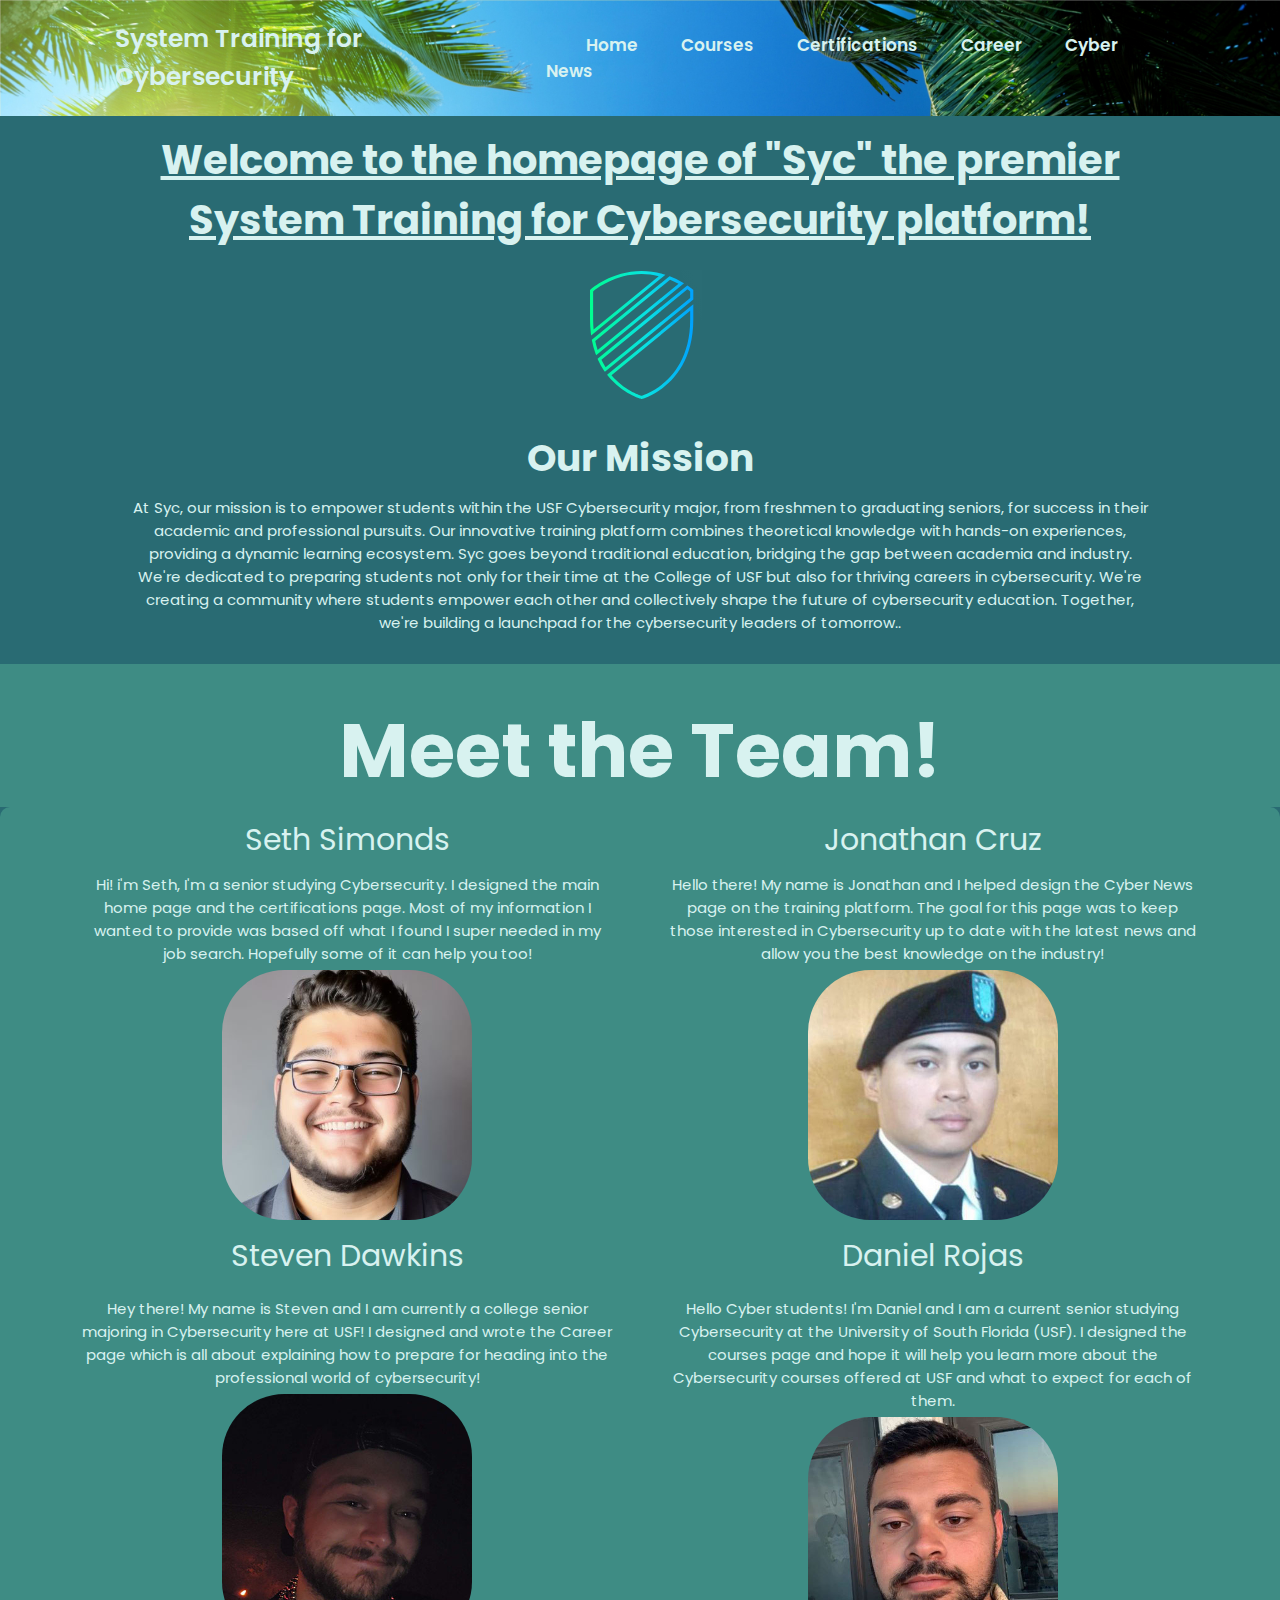
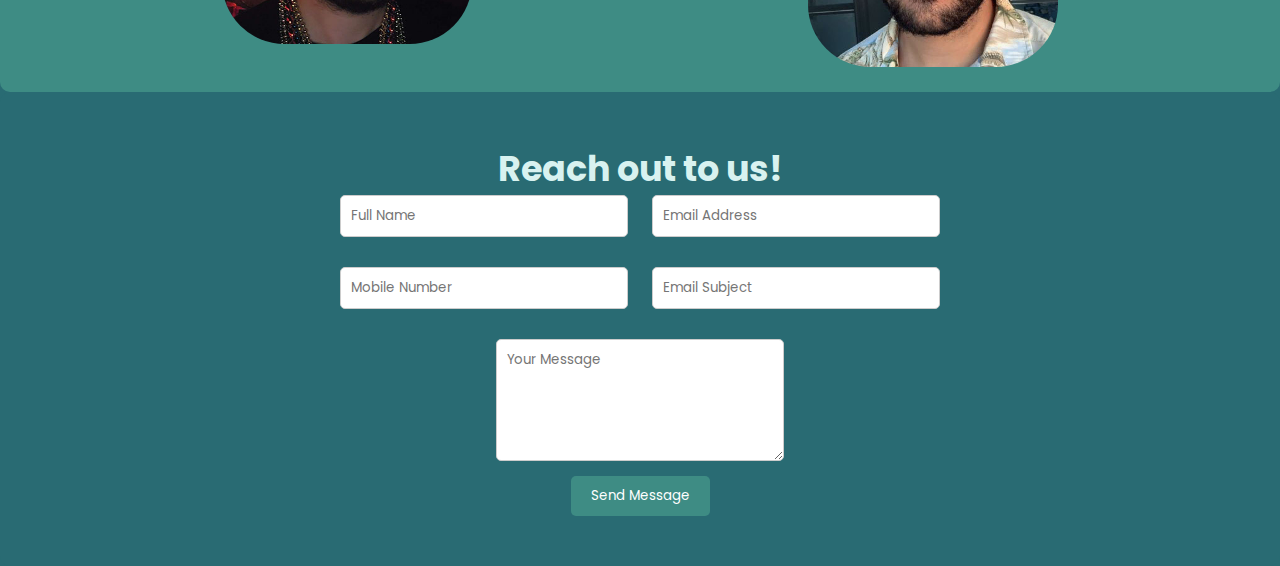
<file: index.html>
<!DOCTYPE html>
<html lang="en">
<head>
    <meta charset="UTF-8">
    <meta name="viewport" content="width=device-width, initial-scale=1.0">
    <!-- Link to your external CSS file -->
    <link rel="stylesheet" href="sethstyles.css">
    <link rel="icon" type="image/x-icon" href="syclogo.png">
     <!-- boxicons link-->
     <link rel="stylesheet" href="https://unpkg.com/boxicons@latest/css/boxicons.min.css">
    <title>SyC</title>
    

</head>
<body>
    
    <header class="header">
        <a href="#" class="logo">System Training for Cybersecurity</a>
        
        <i class="bx bx-menu" id="menu-icon"></i>

        <nav class="navbar">
            <a href="mainpage.html" target="_self">Home</a>
            <a href="courses.html" target="_self">Courses</a>
            <a href="certs.html" target="_self">Certifications</a>
            <a href="career.html" target="_self">Career</a>
            <a href="cybernews.html" target="_self">Cyber News</a>
        </nav>

    </header>


    <section class="mission" style="padding-top: 12rem; text-align: center;">
        <div style="font-size: 2.0rem; padding-bottom: 2rem; text-decoration: underline;" id="introtexts2"><h1>Welcome to the homepage of "Syc" the premier System Training for Cybersecurity platform!</h1></div>
        <img src="syclogo.png">
        <h2 style="padding-top: 2rem;" id="mission">Our Mission</h2>
        <p style="font-size: 1.5rem; padding-bottom: 2rem;" id="introtexts2">
            At Syc, our mission is to empower students within the USF Cybersecurity major, from freshmen to graduating seniors, for success in their academic and professional pursuits. Our innovative training platform combines theoretical knowledge with hands-on experiences, providing a dynamic learning ecosystem.
            Syc goes beyond traditional education, bridging the gap between academia and industry. We're dedicated to preparing students not only for their time at the College of USF but also for thriving careers in cybersecurity. We're creating a community where students empower each other and collectively shape the future of cybersecurity education. 
            Together, we're building a launchpad for the cybersecurity leaders of tomorrow..
        </p>
    </section>


    <div style="text-align: center; background-color: #3E8C84; padding-top: 3rem; font-size: 5rem;"><h2>Meet the Team!</h2></div>
    <section class="intromp" style="padding: .5rem 6% .5rem;">
        <div class="team-section">
            <p style="font-size: 3rem;">Seth Simonds</p>
            <p>Hi! i'm Seth, I'm a senior studying Cybersecurity. I designed the main home page and the certifications page. Most of my information I wanted to provide was based off what I found I super needed in my job search. Hopefully some of it can help you too!</p>
            <img src="seth.jpg" alt="default photo" id="introimg">
            
            <p style="padding: 1.3rem; font-size: 3rem; ">Steven Dawkins</p>
            <p>Hey there! My name is Steven and I am currently a college senior majoring in Cybersecurity here at USF! I designed and wrote the Career page which is all about explaining how to prepare for heading into the professional world of cybersecurity!</p>
            <img src="steven.jpg" alt="default photo" id="introimg">
        </div>
        
        <div class="team-section">
            <p style="font-size: 3rem;">Jonathan Cruz</p>
            <p>Hello there! My name is Jonathan and I helped design the Cyber News page on the training platform. The goal for this page was to keep those interested in Cybersecurity up to date with the latest news and allow you the best knowledge on the industry!</p>
            <img src="jonathan.JPEG" alt="default photo" id="introimg">
            
            <p style="padding: 1.3rem; font-size: 3rem;">Daniel Rojas</p>
            <p>Hello Cyber students! I'm Daniel and I am a current senior studying Cybersecurity at the University of South Florida (USF). I designed the courses page and hope it will help you learn more about the Cybersecurity courses offered at USF and what to expect for each of them.</p>
            <img src="daniel.jpg" alt="default photo" id="introimg">
        </div>
    </section>
    
    <section class="contact" id="contact">
        <h2 class="headingc">Reach out to us!</h2>
    
        <form action="https://formspree.io/f/xqkvoodb" class="contact-form" method="POST">
            <div class="input-box">
                <input type="text" placeholder="Full Name" class="input-field" name="Name">
                <input type="email" placeholder="Email Address" class="input-field" name="Email">
            </div>
            <div class="input-box">
                <input type="tel" placeholder="Mobile Number" class="input-field" name="Phone">
                <input type="tel" placeholder="Email Subject" class="input-field">
            </div>
            <textarea name="Message" id="" cols="30" rows="5" placeholder="Your Message" class="input-field"></textarea>
            <br>
            <input type="submit" value="Send Message" class="send-btn">
        </form>
    </section>

    <script src="sethscripts.js"></script>
</body>
</html>
</file>
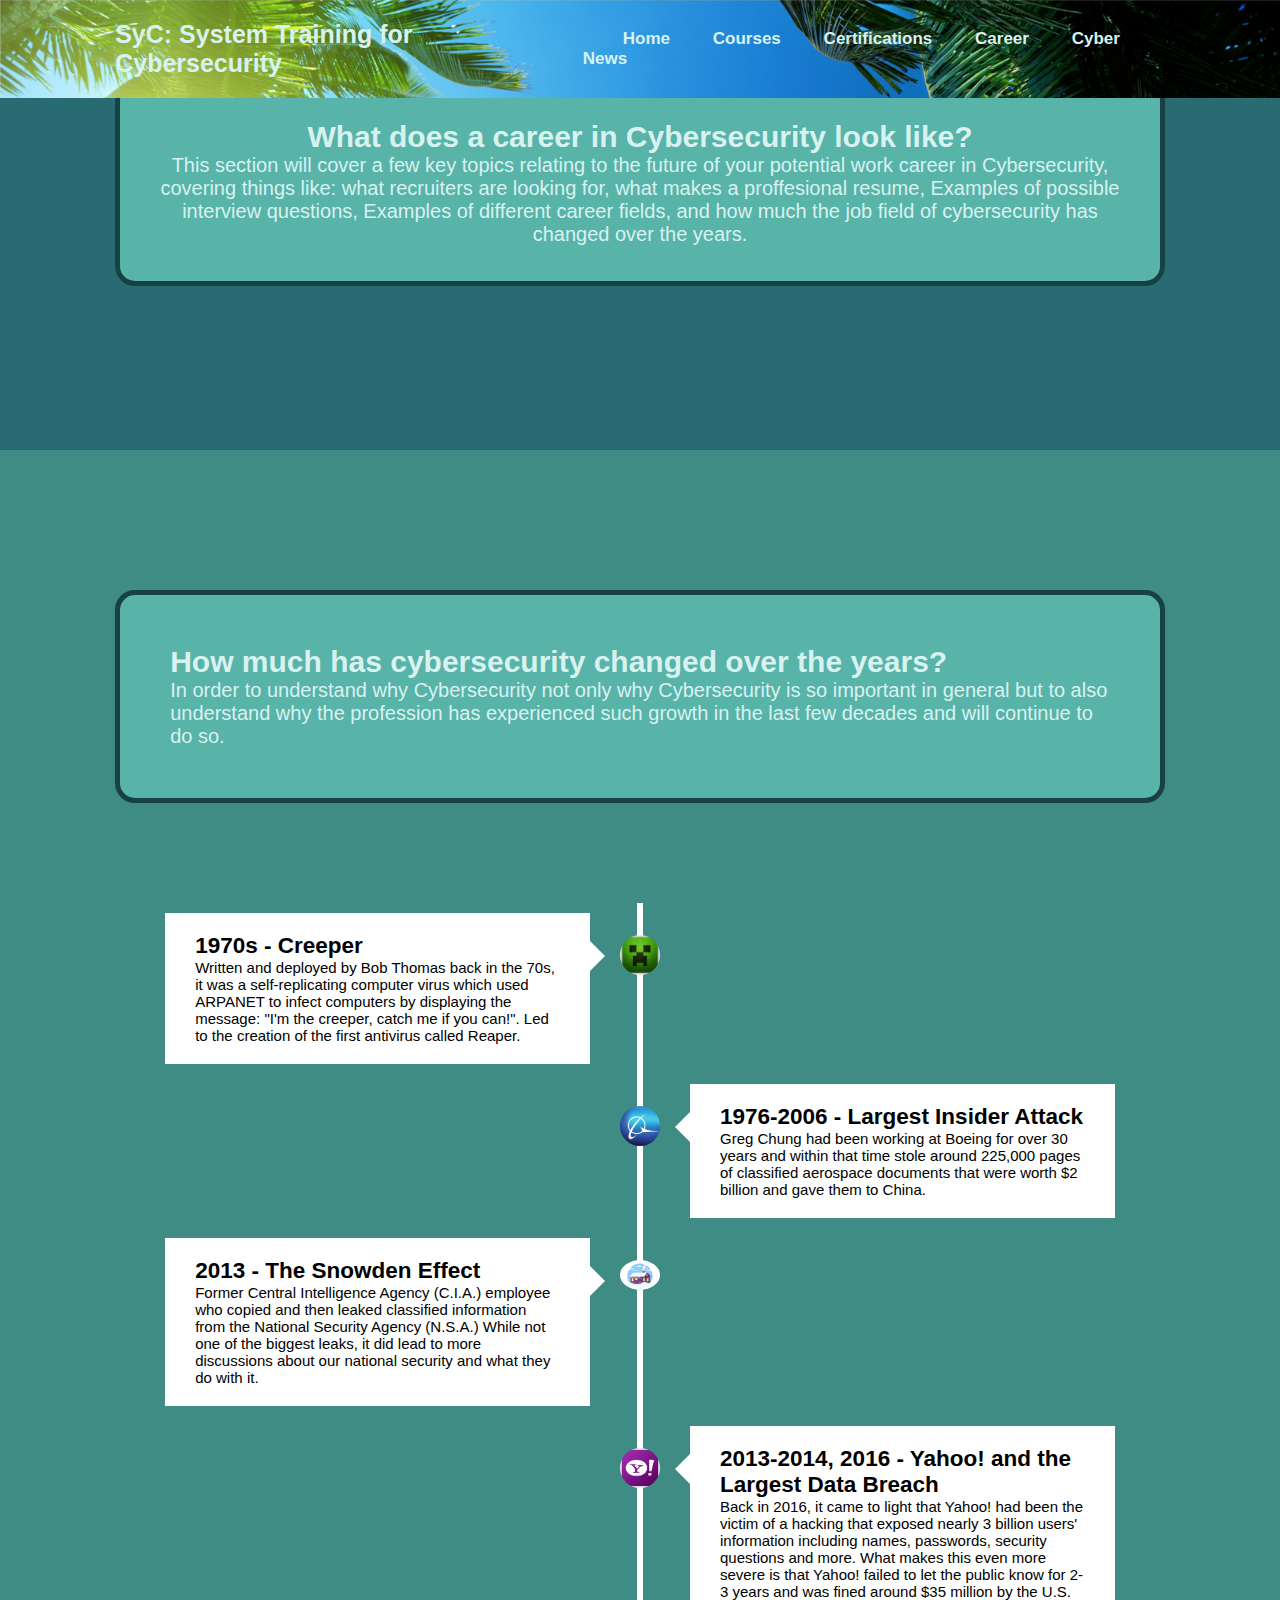
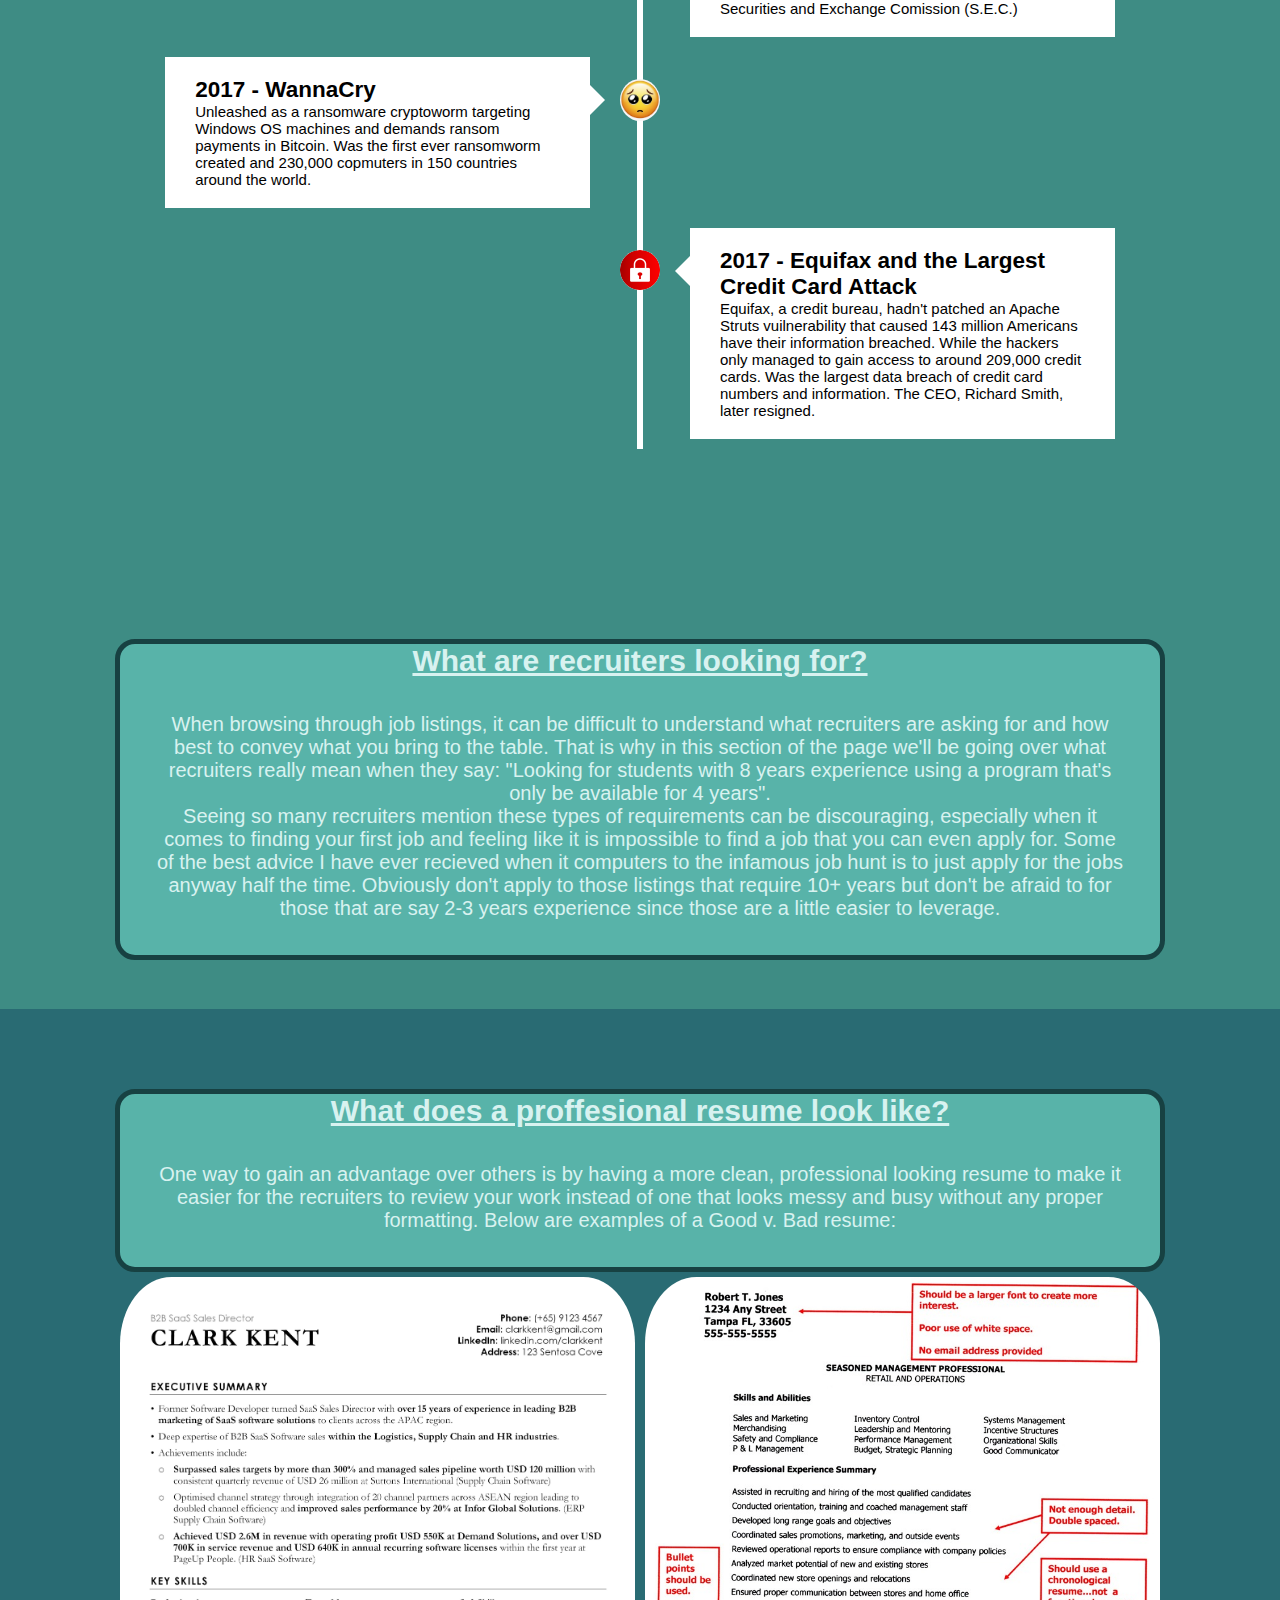
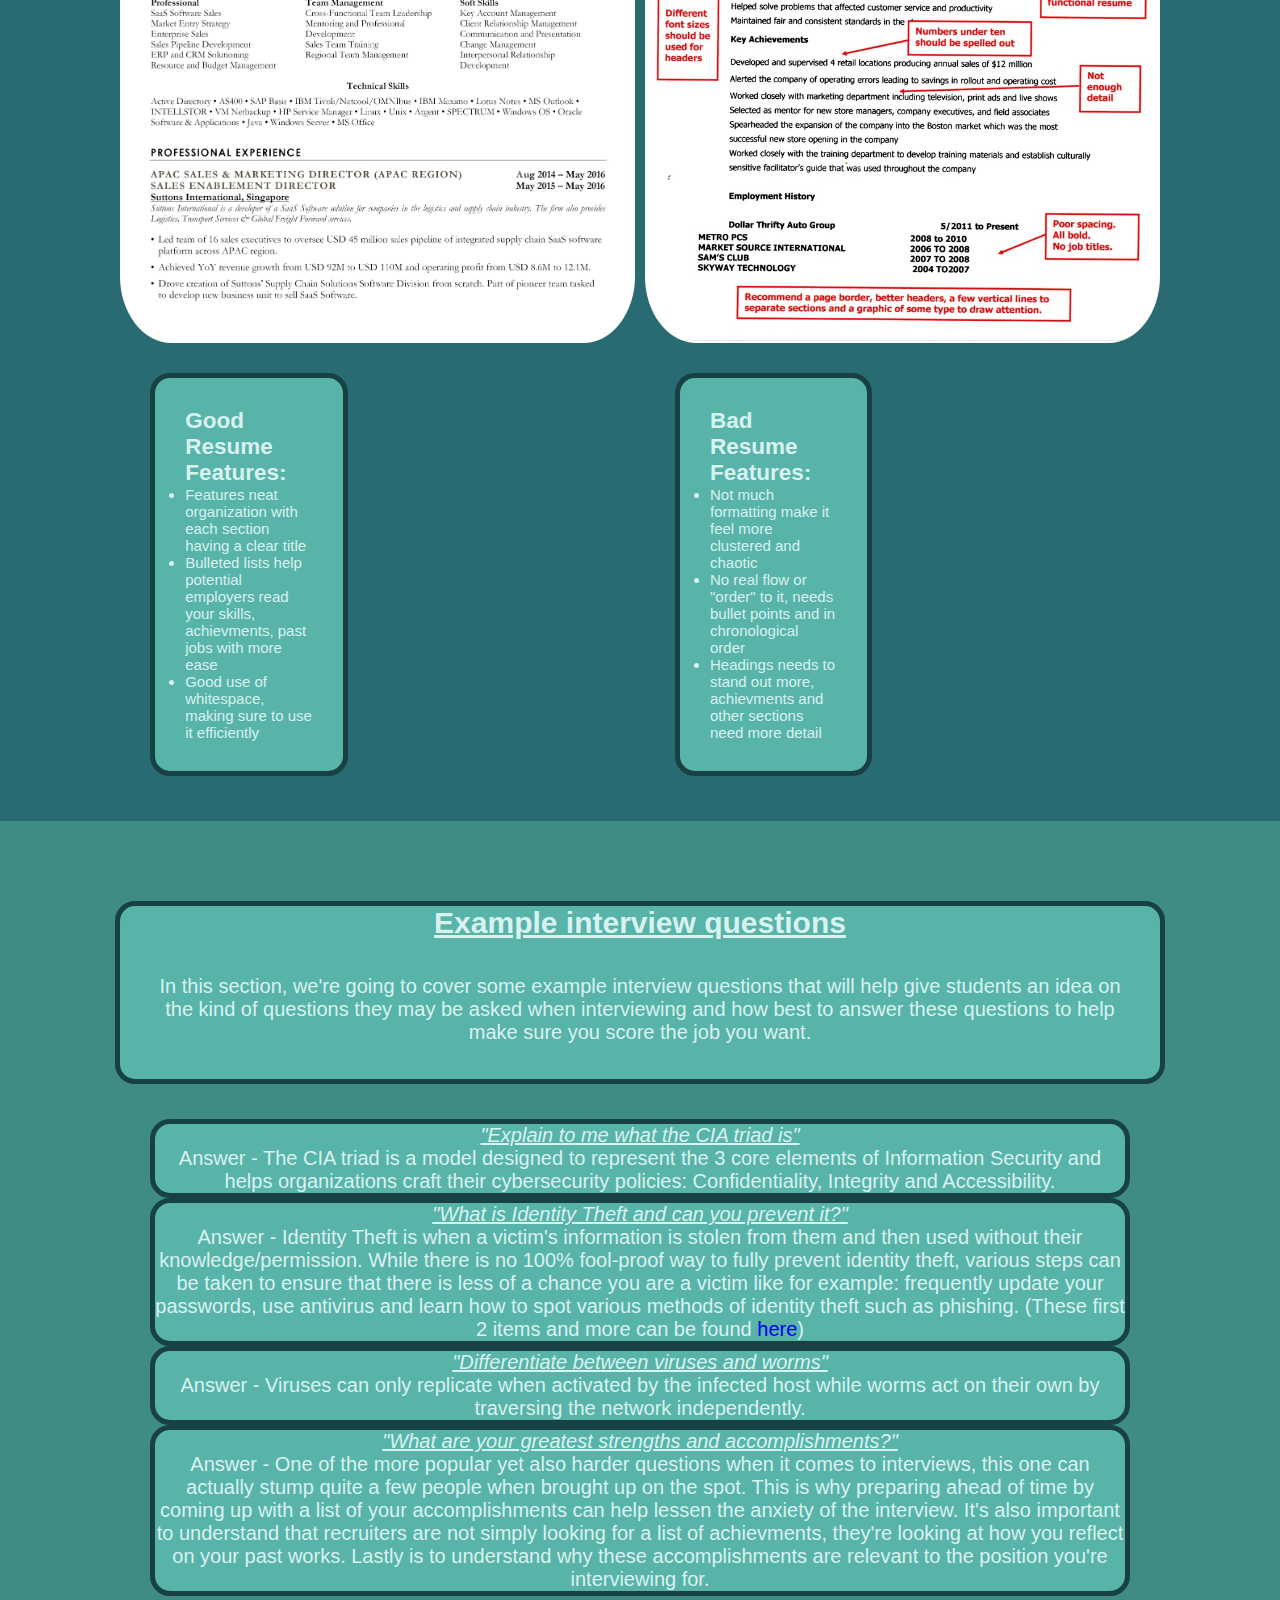
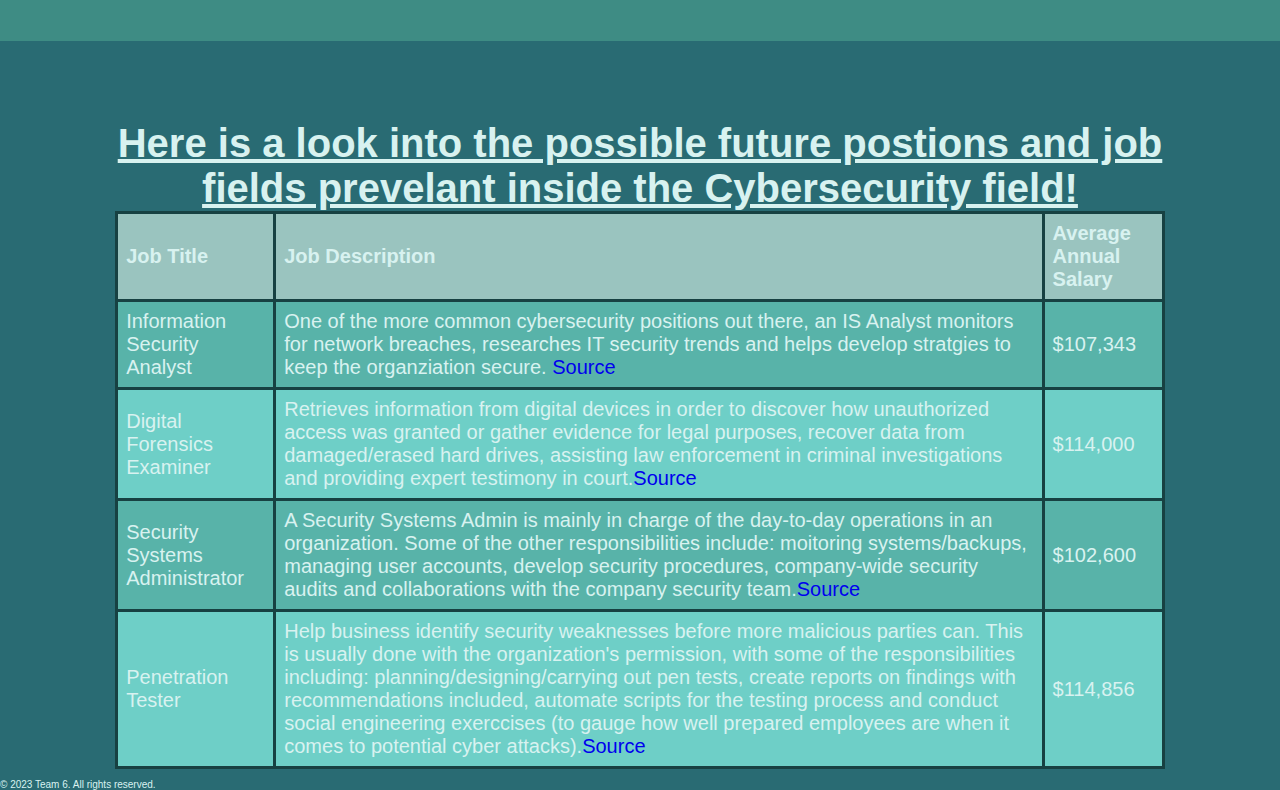
<file: career.html>
<!DOCTYPE html>
<html lang="en">
<head>
    <meta charset="UTF-8">
    <meta name="viewport" content="width=device-width, initial-scale=1.0">
    <!-- Uncomment the following line when you have created the style file -->
    <link rel="stylesheet" href="stevenstyles.css">
    <!-- boxicons link-->
    <link rel="stylesheet" href="https://unpkg.com/boxicons@latest/css/boxicons.min.css">
    <link rel="icon" type="image/x-icon" href="syclogo.png">
    <title>SyC Module: Career</title>
</head>
<body>
    <header class="header">
        <!-- <img src="shield-logo2.png"> -->
        <a href="#" class="logo">SyC: System Training for Cybersecurity</a>
        <i class="bx bx-menu" id="menu-icon"></i>

        <!--Start of NavBar section-->
        <nav class="navbar">
            <a href="mainpage.html" target="_self">Home</a>
            <a href="courses.html" target="_self">Courses</a>
            <a href="certs.html" target="_self">Certifications</a>
            <a href="career.html" target="_self">Career</a>
            <a href="cybernews.html" target="_self">Cyber News</a>
        </nav>
        <!--End of NavBar section-->
    </header>

    <section class="intro" id="intro">

        <div class="intro-container">
    
            <div class="content-div">
                <h2>What does a career in Cybersecurity look like?</h2>
                <p>
                    This section will cover a few key topics relating to the future of your potential work career in Cybersecurity, 
                    covering things like: what recruiters are looking for, what makes a proffesional resume, 
                    Examples of possible interview questions, Examples of different career fields, 
                    and how much the job field of cybersecurity has changed over the years.
                </p>
            </div>
        </div>

    </section>

    <!--Add div tags WITHIN each section in order to change the font sizes on the CSS sheet-->

    <section class="history" id="history">

        <div class="history-container">
            <h2>How much has cybersecurity changed over the years?</h2>
                <p>In order to understand why Cybersecurity not only why Cybersecurity is so important in general but to also understand why
                the profession has experienced such growth in the last few decades and will continue to do so. 
                </p>
        </div>
        
        <div class="timeline">
            <div class="container left-container">
            <img src="creeper-icon.jpg">
              <div class="tl-content">
                <h2>1970s - Creeper</h2>
                <p>Written and deployed by Bob Thomas back in the 70s, it was a self-replicating computer virus
                    which used ARPANET to infect computers by displaying the message: "I'm the creeper, catch me if you can!". 
                    Led to the creation of the first antivirus called Reaper.
                </p>
                <span class="left-container-arrow"></span>
              </div>
            </div>
            <div class="container right-container">
            <img src="boeing-icon.jpg">
              <div class="tl-content">
                <h2>1976-2006 - Largest Insider Attack</h2>
                <p>Greg Chung had been working at Boeing for over 30 years and within that time stole around 225,000 pages of
                    classified aerospace documents that were worth $2 billion and gave them to China.
                </p>
                <span class="right-container-arrow"></span>
              </div>
            </div>
            <div class="container left-container">
            <img src="snowdin-icon.jpg">
                <div class="tl-content">
                  <h2>2013 - The Snowden Effect</h2>
                  <p>Former Central Intelligence Agency (C.I.A.) employee who copied and then leaked classified
                    information from the National Security Agency (N.S.A.) While not one of the biggest leaks,
                    it did lead to more discussions about our national security and what they do with it.
                  </p>
                  <span class="left-container-arrow"></span>
                </div>
              </div>
              <div class="container right-container">
                <img src="yahoo-icon.jpg">
                <div class="tl-content">
                  <h2>2013-2014, 2016 - Yahoo! and the Largest Data Breach</h2>
                  <p>Back in 2016, it came to light that Yahoo! had been the victim of a hacking that exposed nearly
                    3 billion users' information including names, passwords, security questions and more. What makes
                    this even more severe is that Yahoo! failed to let the public know for 2-3 years and was fined around
                    $35 million by the U.S. Securities and Exchange Comission (S.E.C.)
                  </p>
                  <span class="right-container-arrow"></span>
                </div>
              </div>
              <div class="container left-container">
                <img src="cry-icon.jpg">
                <div class="tl-content">
                  <h2>2017 - WannaCry</h2>
                  <p>Unleashed as a ransomware cryptoworm targeting Windows OS machines and demands ransom payments in Bitcoin.
                    Was the first ever ransomworm created and 230,000 copmuters in 150 countries around the world.
                  </p>
                  <span class="left-container-arrow"></span>
                </div>
              </div>
              <div class="container right-container">
                <img src="lock0icon.jpg">
                <div class="tl-content">
                  <h2>2017 - Equifax and the Largest Credit Card Attack</h2>
                  <p>Equifax, a credit bureau, hadn't patched an Apache Struts vuilnerability that caused 143 million Americans
                    have their information breached. While the hackers only managed to gain access to around 209,000 credit cards.
                    Was the largest data breach of credit card numbers and information. The CEO, Richard Smith, later resigned.
                  </p>
                  <span class="right-container-arrow"></span>
                </div>
              </div>
          </div>
    </section>
    
    <!-- Below are the sections with the titles you gave me that you wanted on the page, I can add some classes and stuff as needed for styling.-->
    <section class="recruiters" id="recruiters">

        <div class="recruiter-container">

            <div class="header-div">
                <h2>What are recruiters looking for?</h2>
            </div>
    
            <div class="content-div">
                <p>When browsing through job listings, it can be difficult to understand what recruiters are asking for and how best to convey
                    what you bring to the table. That is why in this section of the page we'll be going over what recruiters really mean when they say:
                    "Looking for students with 8 years experience using a program that's only be available for 4 years".
                </p>
                <p>Seeing so many recruiters mention these types of requirements can be discouraging, especially when it comes to finding your first job
                    and feeling like it is impossible to find a job that you can even apply for. Some of the best advice I have ever recieved when it computers
                    to the infamous job hunt is to just apply for the jobs anyway half the time. Obviously don't apply to those listings that require 10+ years
                    but don't be afraid to for those that are say 2-3 years experience since those are a little easier to leverage.
                </p>
            </div>
        </div>
        
    </section>
    
    <section class="resume" id="resume">

        <div class="resume-container">

            <div class="header-div">
                <h2>What does a proffesional resume look like?</h2>
            </div>
    
            <div class="content-div">
                <p>One way to gain an advantage over others is by having a more clean, professional looking resume to make it easier for the recruiters to review your work
                    instead of one that looks messy and busy without any proper formatting. Below are examples of a Good v. Bad resume:
                </p>
            </div>
        </div>
        
        
        <div class="row">
            <div class="column">
                <img src="professional_resume.jpg" alt="resume" id="p_resume" width="500" height="600"/>
    
                <!--places the info below the resume photos so they line up-->
                <div class="g-resume-container">
                    <div class="g-resume-content">
                        <h2>Good Resume Features:</h2>
                        <ul style="list-style-type: disc;">
                            <li>Features neat organization with each section having a clear title</li>
                            <li>Bulleted lists help potential employers read your skills, achievments, past jobs with more ease</li>
                            <li>Good use of whitespace, making sure to use it efficiently</li>
                        </ul>
                    </div>
                </div>
            </div>

            <div class="column">
                
                <img src="bad_resume.jpg" alt="b_resume" id="b_resume" width="500" height="600"/>
                <!--places the info below the resume photos so they line up-->
                <div class="b-resume-container">
                    <div class="b-resume-content">
                        <h2>Bad Resume Features:</h2>
                        <ul style="list-style-type: disc;">
                            <li>Not much formatting make it feel more clustered and chaotic</li>
                            <li>No real flow or "order" to it, needs bullet points and in chronological order</li>
                            <li>Headings needs to stand out more, achievments and other sections need more detail</li>
                        </ul>
                    </div>
                </div>
            </div>
            <!--End of resume photo info section-->
        </div> 
    </section>
    
    <section class="questions" id="questions">

        <div class="question-container">

            <div class="header-div">
                <h2>Example interview questions</h2>
            </div>
    
            <div class="content-div">
                <p>In this section, we're going to cover some example interview questions that will help give students an idea on the kind of
                    questions they may be asked when interviewing and how best to answer these questions to help make sure you score the job you want.
                </p>
            </div>
        </div>
        
        <!--Start of the sample question list-->
        <div class="content-div">
            <dl>
                <div class="question-container">
                    <div class="question">
                        <div class="interviewer">
                            <dt>"Explain to me what the CIA triad is"</dt>
                        </div>
                        <div class="interviewee">
                            <dd>Answer - The CIA triad is a model designed to represent the 3 core elements of Information Security
                                and helps organizations craft their cybersecurity policies: Confidentiality, Integrity and Accessibility.
                            </dd>
                        </div>
                    </div>
                </div>
                
                <div class="question-container">
                    <div class="question">
                        <dt>"What is Identity Theft and can you prevent it?"</dt>
                        <dd>Answer - Identity Theft is when a victim's information is stolen from them and then used without their knowledge/permission. 
                            While there is no 100% fool-proof way to fully prevent identity theft, various steps can be taken to ensure that there is less of a chance
                            you are a victim like for example: frequently update your passwords, use antivirus and learn how to spot various methods of identity theft
                            such as phishing. (These first 2 items and more can be found<a href="https://www.springboard.com/blog/cybersecurity/25-cybersecurity-job-interview-questions-and-answers/" target="_blank"> here</a>)
                        </dd>
                    </div>
                </div>
                
                <div class="question-container">
                    <div class="question">
                        <dt>"Differentiate between viruses and worms"</dt>
                        <dd>
                            Answer - Viruses can only replicate when activated by the infected host while worms act on their own by traversing the network independently.
                        </dd>
                    </div>
                </div>
                
                <div class="question-container">
                    <div class="question">
                        <dt>"What are your greatest strengths and accomplishments?"</dt>
                        <dd>
                            Answer - One of the more popular yet also harder questions when it comes to interviews, this one can actually stump quite a few people when brought up
                            on the spot. This is why preparing ahead of time by coming up with a list of your accomplishments can help lessen the anxiety of the interview.
                            It's also important to understand that recruiters are not simply looking for a list of achievments, they're looking at how you reflect on your past works.
                            Lastly is to understand why these accomplishments are relevant to the position you're interviewing for. 
                        </dd>
                    </div>
                </div>
        
            </dl>
        </div>
        <!--End section of sample question list-->
    </section>

    <!--Start of table section-->
    <section class="career-fields" id="career-fields">
        <div class="header-div">
            <h1>Here is a look into the possible future postions and job fields prevelant inside the Cybersecurity field!</h1>
        </div>
                <table class="table table-bordered table-hover">
                    <thead>
                        <tr>
                            <th> Job Title </th>
                            <th> Job Description </th>
                            <th> Average Annual Salary </th>
                        </tr>
                    </thead>
                    <tbody>
                        <tr id="ISA">
                            <td>Information Security Analyst</td>
                            <td>One of the more common cybersecurity positions out there, an IS Analyst monitors for network breaches,
                                researches IT security trends and helps develop stratgies to keep the organziation secure. <a href="https://www.coursera.org/articles/information-security-analysts-what-they-do" target="_blank">Source</a></td>
                            <td>$107,343</td>
                        </tr>
                        <tr id="DFE">
                            <td>Digital Forensics Examiner</td>
                            <td>Retrieves information from digital devices in order to discover how unauthorized access
                                was granted or gather evidence for legal purposes, recover data from damaged/erased hard drives,
                                assisting law enforcement in criminal investigations and providing expert testimony in court.<a href="https://www.glassdoor.com/Career/digital-forensic-examiner-career_KO0,25.htm" target="_blank">Source</a></td>
                            <td>$114,000</td>
                        </tr>
                        <tr id="SSA">
                            <td>Security Systems Administrator</td>
                            <td>A Security Systems Admin is mainly in charge of the day-to-day operations in an organization. Some 
                                of the other responsibilities include: moitoring systems/backups, managing user accounts, develop 
                                security procedures, company-wide security audits and collaborations with the company security team.<a href="https://www.cyberdegrees.org/jobs/security-administrator/" target="_blank">Source</a></td>
                            <td>$102,600</td>
                        </tr>
                        <tr id="PT">
                            <td>Penetration Tester</td>
                            <td>Help business identify security weaknesses before more malicious parties can. This is usually done
                                with the organization's permission, with some of the responsibilities including: planning/designing/carrying out pen tests,
                                create reports on findings with recommendations included, automate scripts for the testing process and conduct
                                social engineering exerccises (to gauge how well prepared employees are when it comes to potential cyber attacks).<a href="https://www.coursera.org/articles/how-to-become-a-penetration-tester" target="_blank">Source</a></td>
                            <td>$114,856</td>
                        </tr>
                    </tbody>
                </table>
<!-- end of table-->

    </section>

    <footer>
        &copy; 2023 Team 6. All rights reserved.
    </footer>
</body>
<script src="stevenscript.js"></script>
</html>
</file>
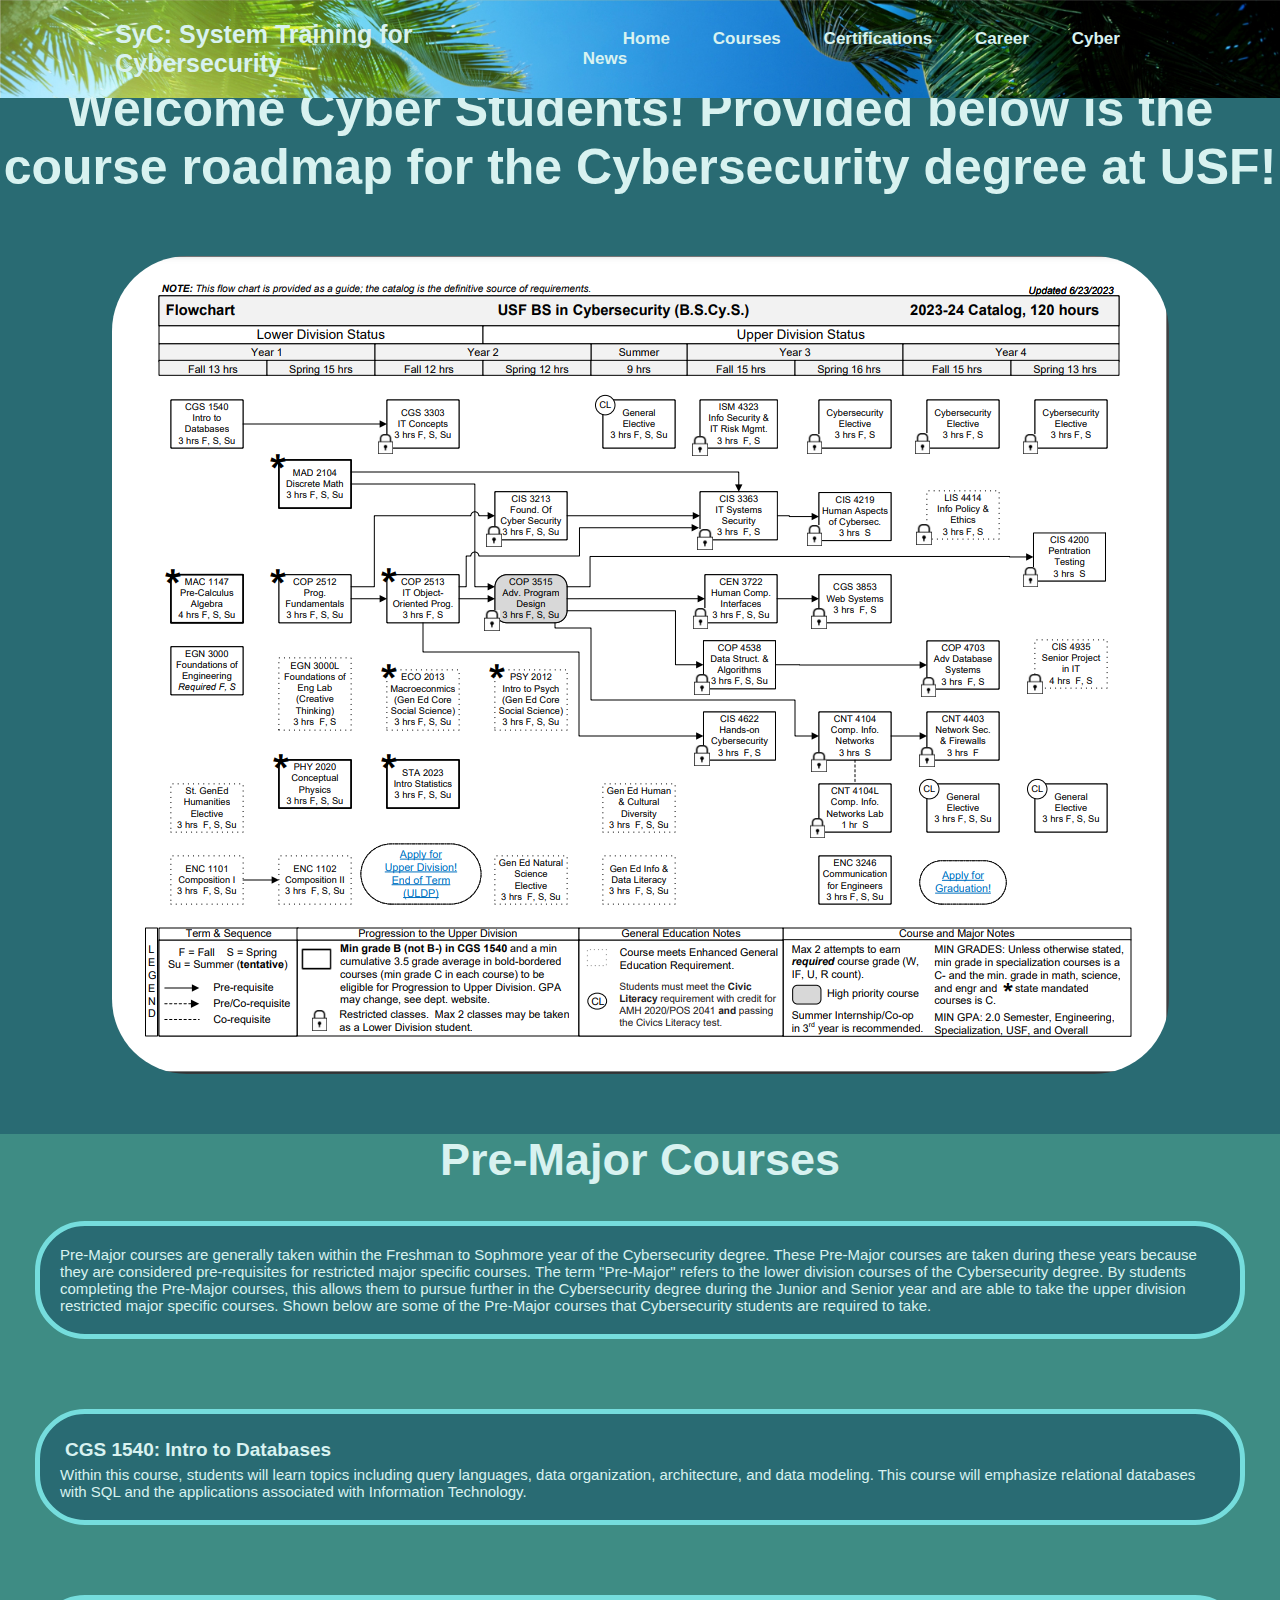
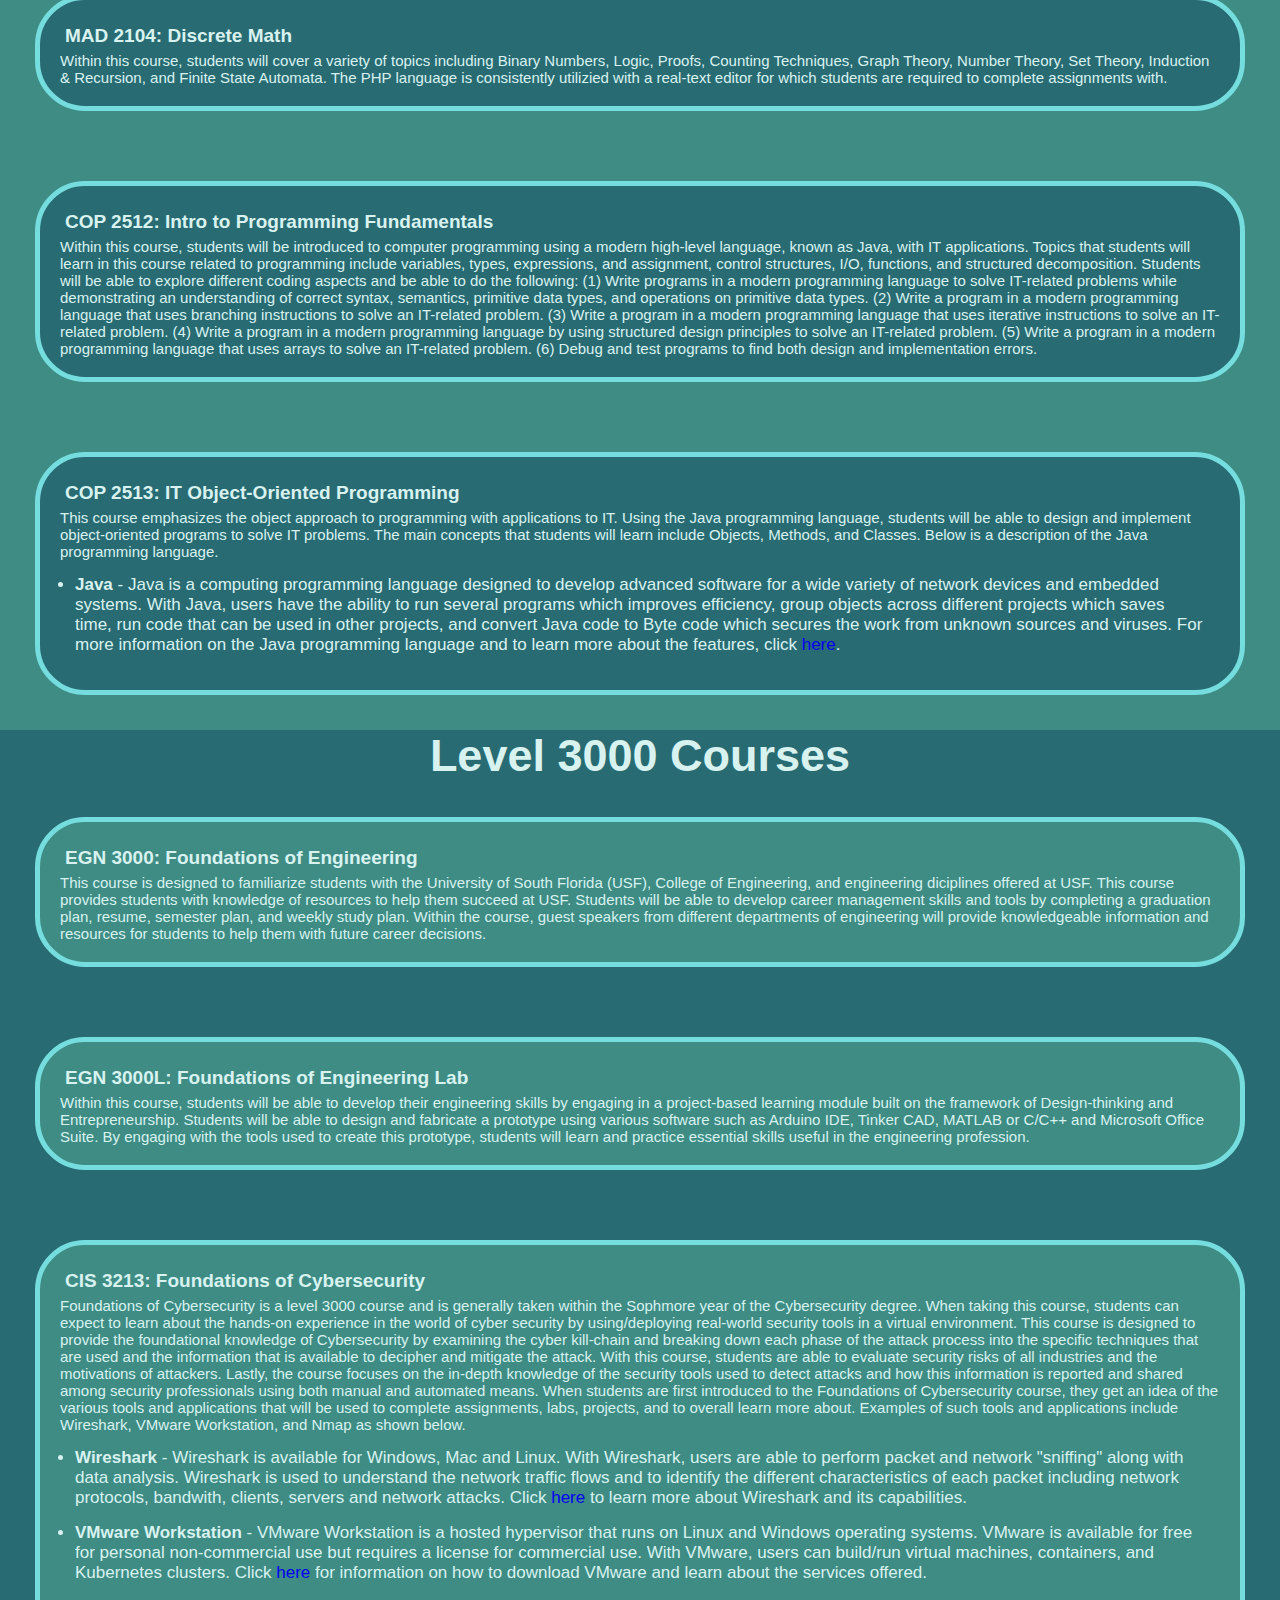
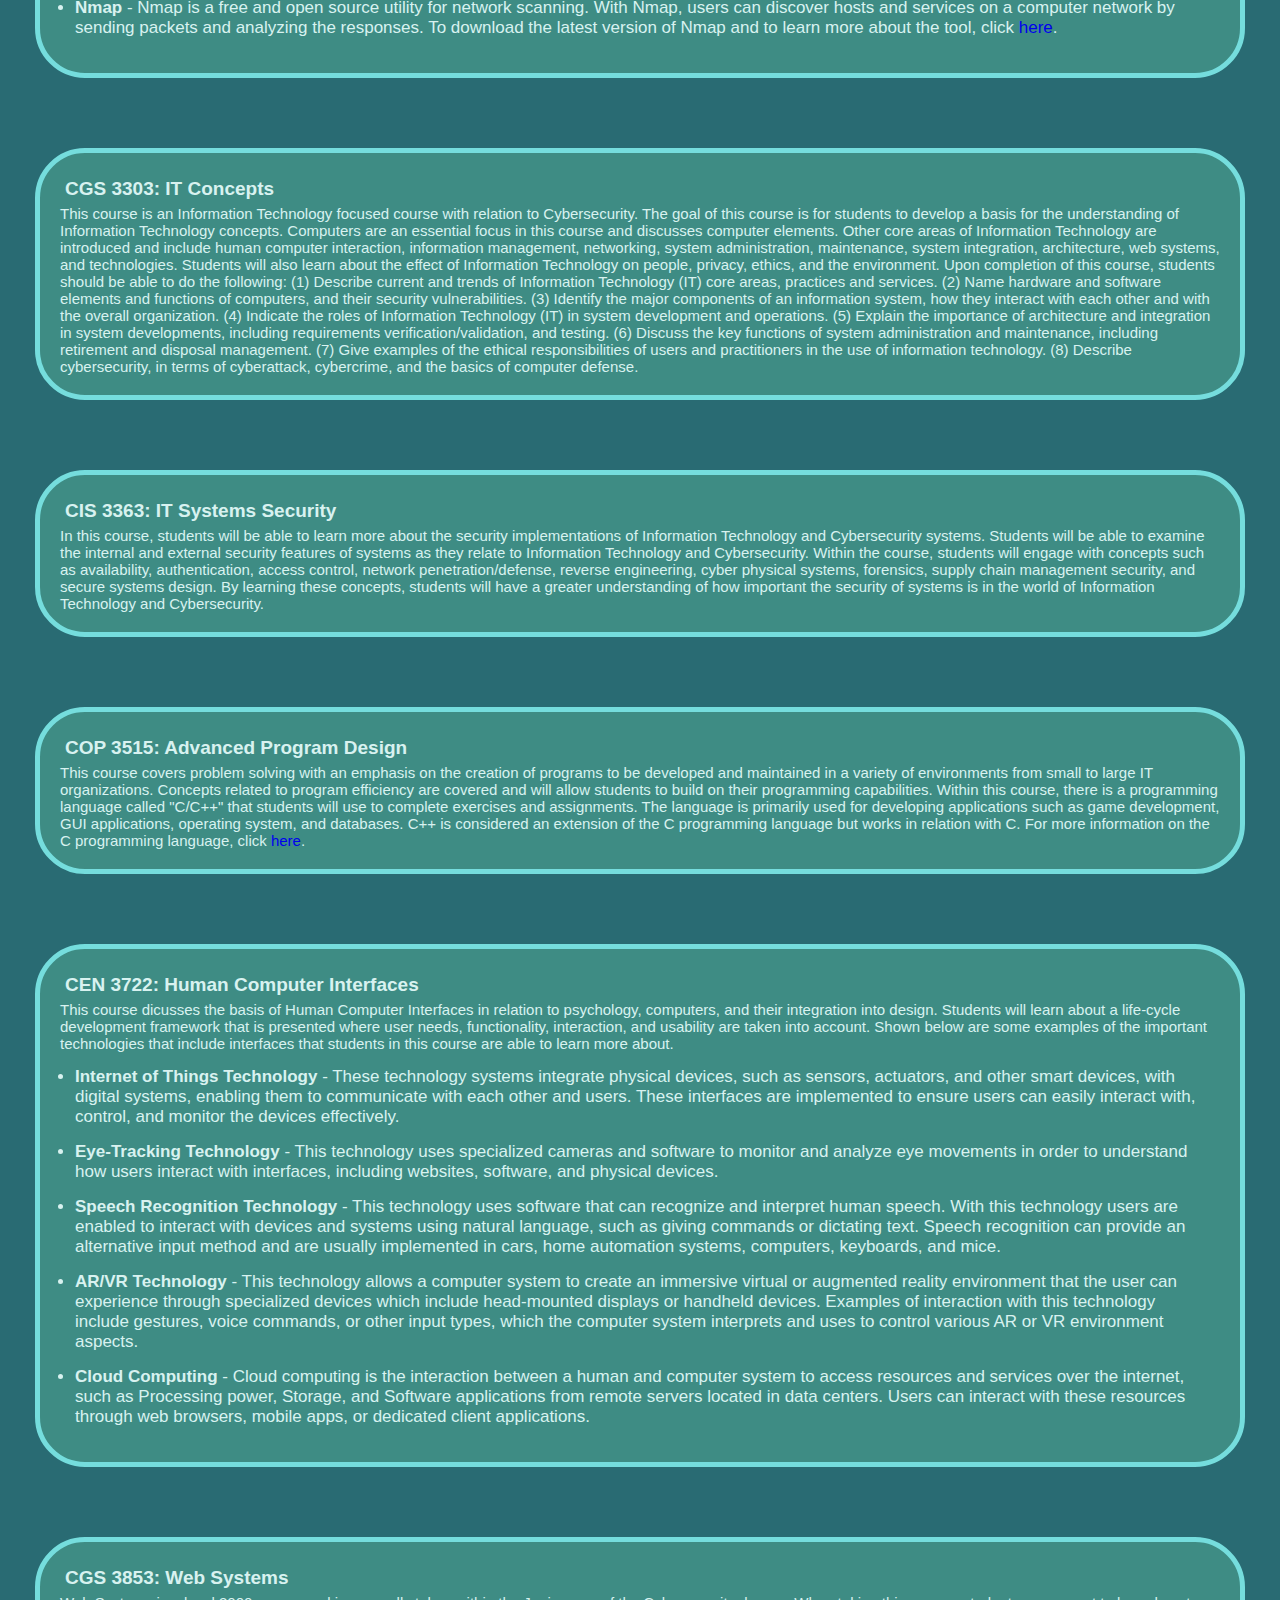
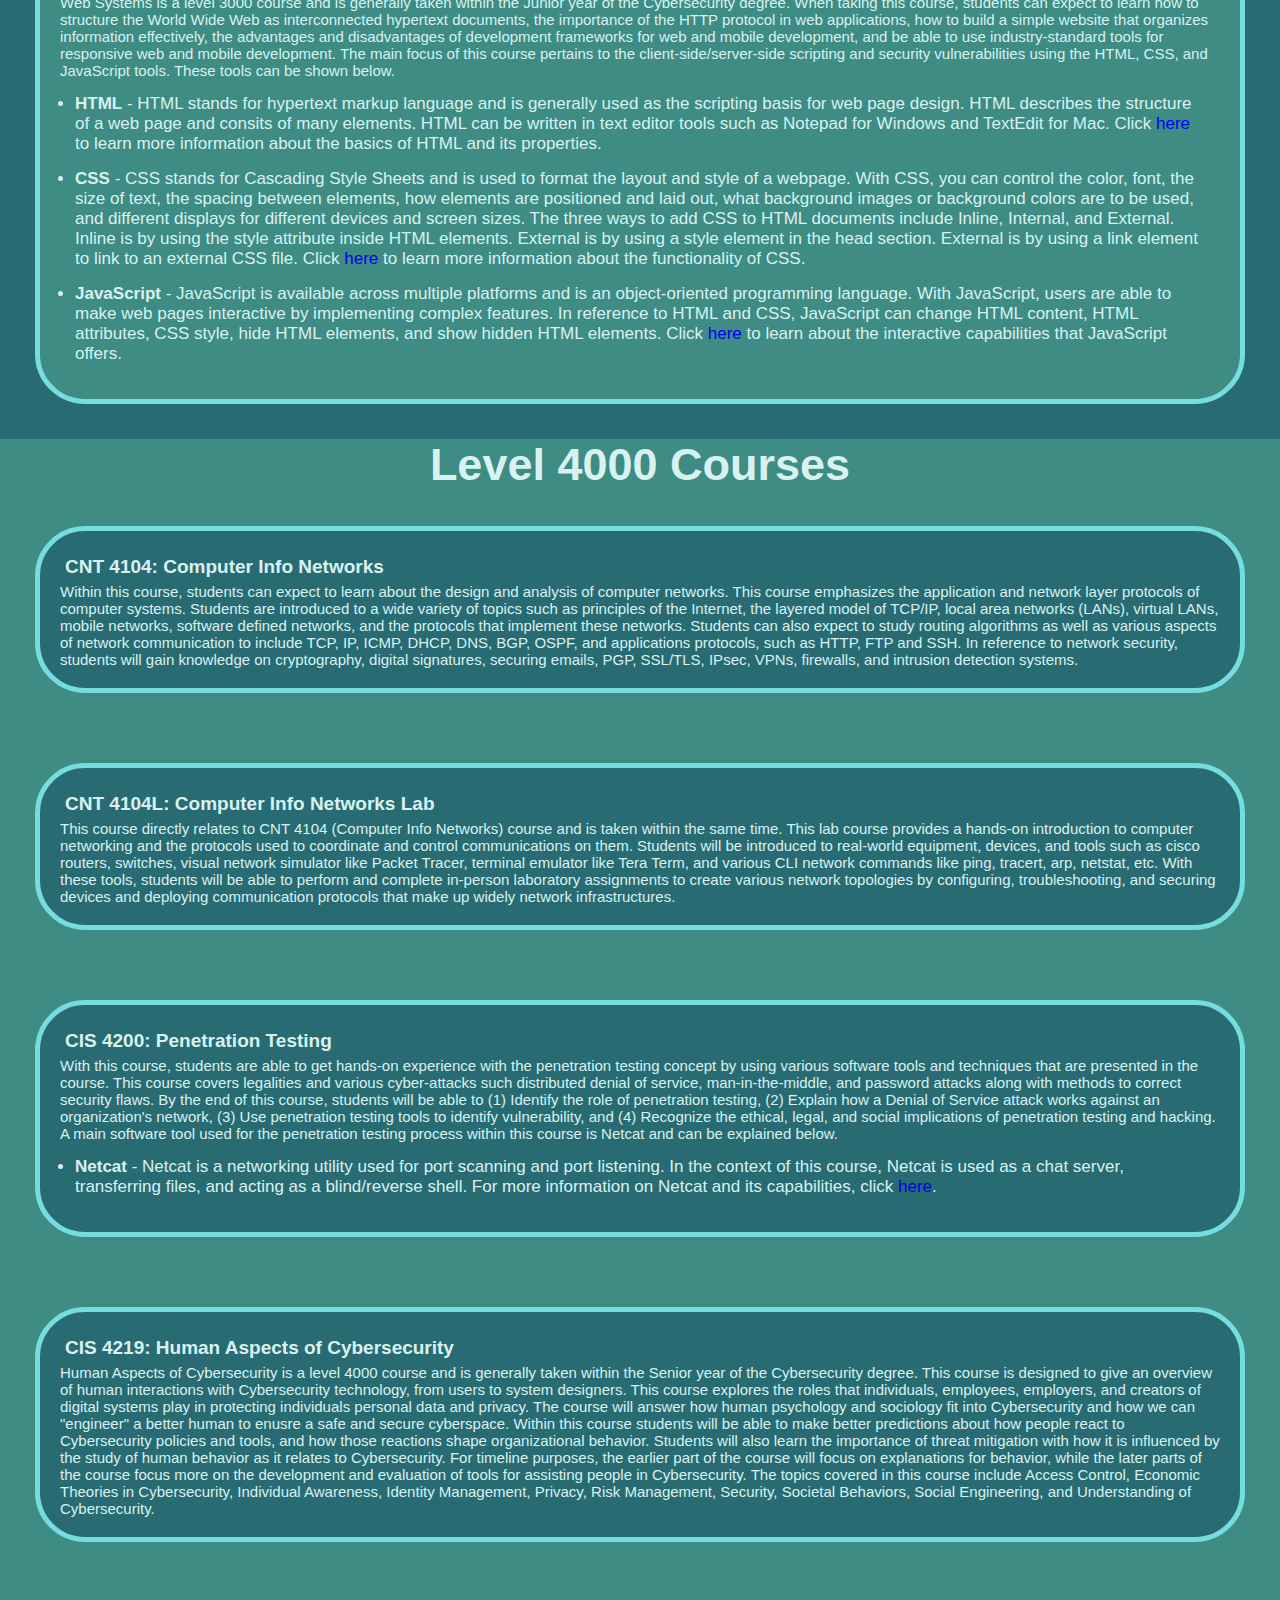
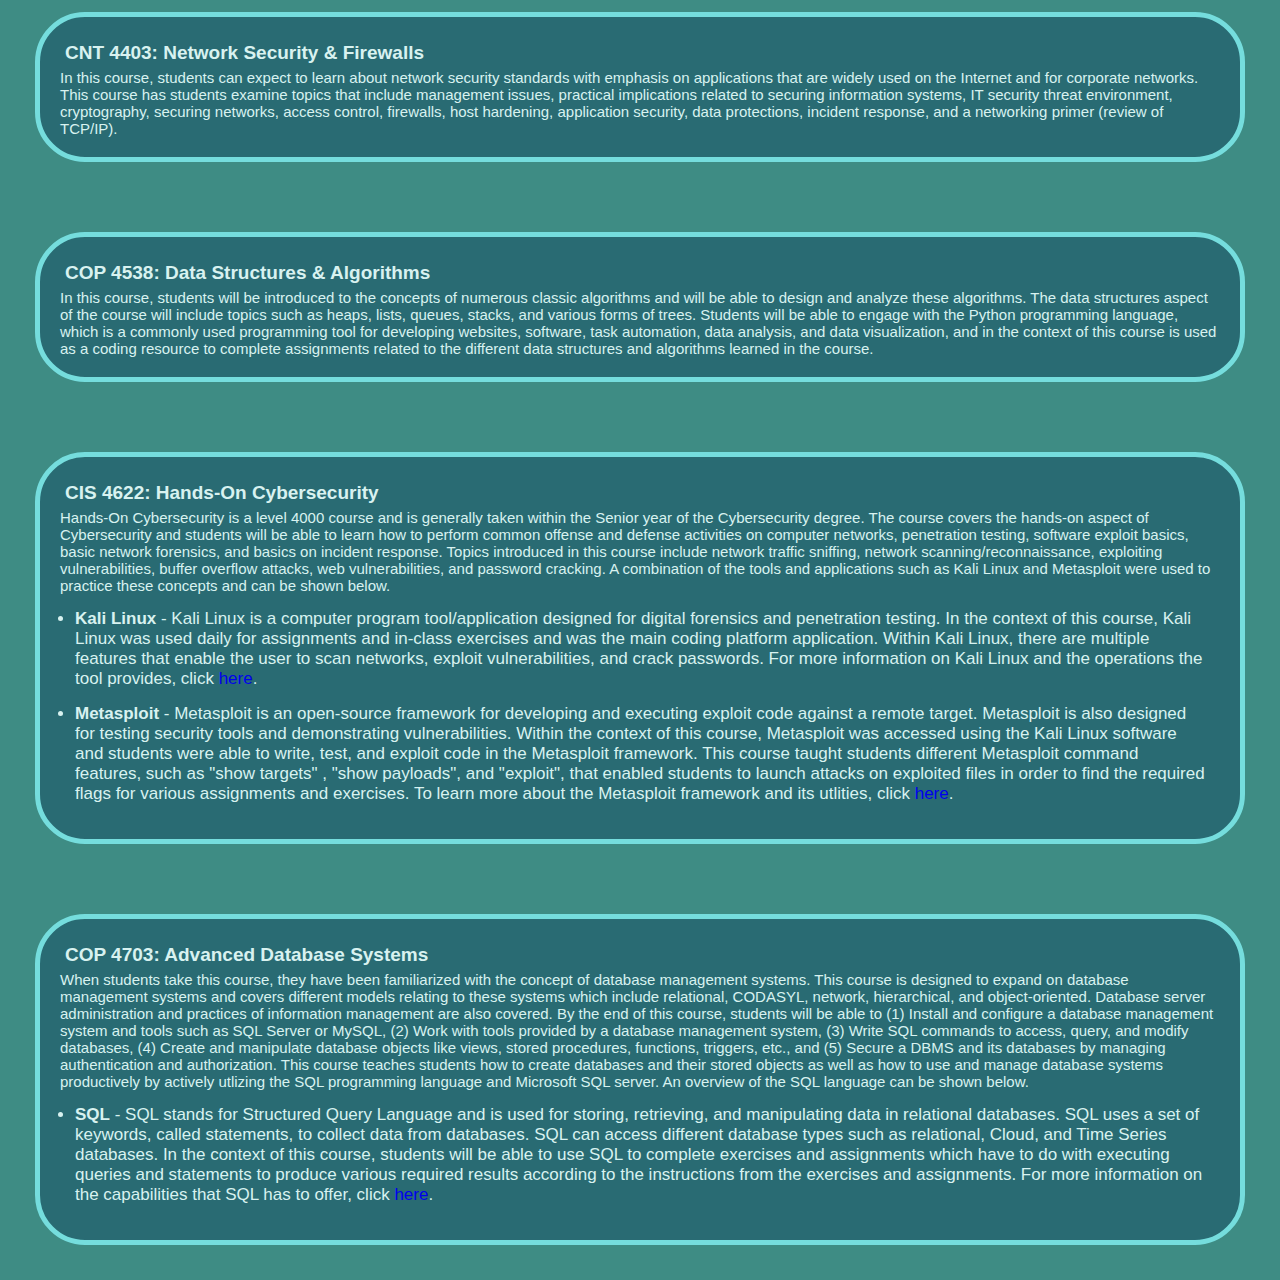
<file: courses.html>
<!DOCTYPE html>
<html lang="en">
<head>
    <meta charset="UTF-8">
    <meta name="viewport" content="width=device-width, initial-scale=1.0">
    <title>SyC Module: Courses</title>
    <!-- Link to your external CSS file -->
    <link rel="stylesheet" href="danielstyle.CSS">
    <!-- boxicons link-->
    <link rel="stylesheet" href="https://unpkg.com/boxicons@latest/css/boxicons.min.css">
    <link rel="icon" type="image/x-icon" href="syclogo.png">

</head>
<body>
    <header class="header">
        <a href="#" class="logo">SyC: System Training for Cybersecurity</a>
        <i class="bx bx-menu" id="menu-icon"></i>

        <nav class="navbar">
            <a href="mainpage.html" target="_self">Home</a>
            <a href="courses.html" target="_self">Courses</a>
            <a href="certs.html" target="_self">Certifications</a>
            <a href="career.html" target="_self">Career</a>
            <a href="cybernews.html" target="_self">Cyber News</a>
        </nav>
    </header>

<section class="courseheading">
    
    <h1>Welcome Cyber Students! Provided below is the course roadmap for the Cybersecurity degree at USF!</h1>

    <div class="flowchart">
        
        <img src="USFCourseFlowchart.png" alt="USF Course Flowchart">

    </div>

</section>

<section class="courses1" id="courses1">
    <div class="coursescontent">
        <h2 class="heading">Pre-Major Courses </h2>
            <div class="course-container">
                
                <div class="course-block">
                <p>Pre-Major courses are generally taken within the Freshman to Sophmore year of the Cybersecurity degree. These Pre-Major courses are taken during these years because they are considered 
                pre-requisites for restricted major specific courses. The term "Pre-Major" refers to the lower division courses of the Cybersecurity degree. 
                By students completing the Pre-Major courses, this allows them to pursue further in the Cybersecurity degree during the Junior and Senior year and are able to take the upper division 
                restricted major specific courses. Shown below are some of the Pre-Major courses that Cybersecurity students are required to take. </p>
                </div>

                <div class="course-block">
                    <h2>CGS 1540: Intro to Databases</h2>
                    <p>Within this course, students will learn topics including query languages, data organization, architecture, and data modeling. This course will emphasize
                    relational databases with SQL and the applications associated with Information Technology.</p>
                </div>

                <div class="course-block">
                    <h2>MAD 2104: Discrete Math</h2> 
                    <p>Within this course, students will cover a variety of topics including Binary Numbers, Logic, Proofs, Counting Techniques, Graph Theory, Number Theory, 
                    Set Theory, Induction & Recursion, and Finite State Automata. The PHP language is consistently utilizied with a real-text editor for which students are required to complete assignments with. </p>
                </div>

                <div class="course-block">
                    <h2>COP 2512: Intro to Programming Fundamentals</h2>
                    <p>Within this course, students will be introduced to computer programming using a modern high-level language, known as Java, with IT applications.
                    Topics that students will learn in this course related to programming include variables, types, expressions, and assignment, control structures, I/O, functions, and structured decomposition. 
                    Students will be able to explore different coding aspects and be able to do the following: (1) Write programs in a modern programming language to solve IT-related problems while demonstrating 
                    an understanding of correct syntax, semantics, primitive data types, and operations on primitive data types. (2) Write a program in a modern programming language that uses branching instructions to solve an IT-related problem. 
                    (3) Write a program in a modern programming language that uses iterative instructions to solve an IT-related problem. (4) Write a program in a modern programming language by using structured design principles to solve an IT-related problem.
                    (5) Write a program in a modern programming language that uses arrays to solve an IT-related problem. (6) Debug and test programs to find both design and implementation errors.
                    </p>
                </div>

                <div class="course-block">
                    <h2>COP 2513: IT Object-Oriented Programming</h2>
                    <p>This course emphasizes the object approach to programming with applications to IT. Using the Java programming language, students will be able to design and implement object-oriented programs to solve IT problems. 
                    The main concepts that students will learn include Objects, Methods, and Classes. Below is a description of the Java programming language.</p>
                        <ul class="coursetoolslist">
                            <li><strong>Java</strong> - Java is a computing programming language designed to develop advanced software for a wide variety of network devices and embedded systems.
                            With Java, users have the ability to run several programs which improves efficiency, group objects across different projects which saves time, run code that can be used in other projects, 
                            and convert Java code to Byte code which secures the work from unknown sources and viruses. For more information on the Java programming language and to learn more about the features,
                            click <a href="https://www.java.com/en/download/help/whatis_java.html"  target="_blank" >here</a>.</li>
                        </ul>
                </div>
            </div>
    </div>                 
</section>

<section class="courses2" id="courses2">
    <div class="coursescontent">
        <h2 class="heading1">Level 3000 Courses</h2>
            <div class="course-container1">

                <div class="course-block1">
                    <h2>EGN 3000: Foundations of Engineering</h2>
                    <p>This course is designed to familiarize students with the University of South Florida (USF), College of Engineering, and engineering diciplines offered at USF. 
                    This course provides students with knowledge of resources to help them succeed at USF. Students will be able to develop career management skills and tools by completing a 
                    graduation plan, resume, semester plan, and weekly study plan. Within the course, guest speakers from different departments of engineering will provide knowledgeable information and resources for 
                    students to help them with future career decisions.</p>
                </div>
                <div class="course-block1">
                    <h2>EGN 3000L: Foundations of Engineering Lab</h2>
                    <p>Within this course, students will be able to develop their engineering skills by engaging in a project-based learning module built on the framework of Design-thinking and Entrepreneurship.
                    Students will be able to design and fabricate a prototype using various software such as Arduino IDE, Tinker CAD, MATLAB or C/C++ and Microsoft Office Suite. By engaging with the tools used to create
                    this prototype, students will learn and practice essential skills useful in the engineering profession. </p>
                </div>
                
                <div class="course-block1">
                    <h2>CIS 3213: Foundations of Cybersecurity</h2>
                    <p>Foundations of Cybersecurity is a level 3000 course and is generally taken within the Sophmore year of the Cybersecurity degree. 
                    When taking this course, students can expect to learn about the hands-on experience in the world of cyber security by using/deploying real-world security tools in a virtual environment. 
                    This course is designed to provide the foundational knowledge of Cybersecurity by examining the cyber kill-chain and breaking down each phase of the attack process into the specific techniques that 
                    are used and the information that is available to decipher and mitigate the attack. With this course, students are able to evaluate security risks of all industries and the motivations of attackers. 
                    Lastly, the course focuses on the in-depth knowledge of the security tools used to detect attacks and how this information is reported and shared among security professionals using both manual and automated means.
                    When students are first introduced to the Foundations of Cybersecurity course, they get an idea of the various tools and applications that will be used to complete assignments, 
                    labs, projects, and to overall learn more about. Examples of such tools and applications include Wireshark, VMware Workstation, and Nmap as shown below.</p>
                    <ul class="coursetoolslist">
                    <li><strong>Wireshark</strong> - Wireshark is available for Windows, Mac and Linux. With Wireshark, users are able to perform packet and network "sniffing" along with data analysis.
                            Wireshark is used to understand the network traffic flows and to identify the different characteristics of each packet including network protocols, bandwith, clients, servers and network attacks.
                    Click <a href="https://www.wireshark.org/"  target="_blank" >here</a> to learn more about Wireshark and its capabilities.</li>
                    <li><strong>VMware Workstation</strong> - VMware Workstation is a hosted hypervisor that runs on Linux and Windows operating systems. VMware is available for free for personal non-commercial use but 
                    requires a license for commercial use. With VMware, users can build/run virtual machines, containers, and Kubernetes clusters.
                    Click <a href="https://www.vmware.com/products/workstation-pro.html"  target="_blank" >here</a> for information on how to download VMware and learn about the services offered.  </li>
                    <li><strong>Nmap</strong> - Nmap is a free and open source utility for network scanning. With Nmap, users can discover hosts and services on a computer network by sending packets and analyzing the responses.
                    To download the latest version of Nmap and to learn more about the tool, click <a href="https://nmap.org/"  target="_blank" >here</a>.</li>
                    </ul>
                </div>

                <div class="course-block1">
                    <h2>CGS 3303: IT Concepts</h2>
                    <p>This course is an Information Technology focused course with relation to Cybersecurity. The goal of this course is for students to develop a basis for the understanding of Information Technology concepts.  
                    Computers are an essential focus in this course and discusses computer elements. Other core areas of Information Technology are introduced and include human computer interaction, information management, 
                    networking, system administration, maintenance, system integration, architecture, web systems, and technologies. Students will also learn about the effect of Information Technology on people, privacy,
                    ethics, and the environment. Upon completion of this course, students should be able to do the following: (1) Describe current and trends of Information Technology (IT) core areas, practices and services. 
                    (2) Name hardware and software elements and functions of computers, and their security vulnerabilities. (3) Identify the major components of an information system, how they interact with each other 
                    and with the overall organization. (4) Indicate the roles of Information Technology (IT) in system development and operations. (5) Explain the importance of architecture and integration in system developments, 
                    including requirements verification/validation, and testing. (6) Discuss the key functions of system administration and maintenance, including retirement and disposal management. (7) Give examples 
                    of the ethical responsibilities of users and practitioners in the use of information technology. (8) Describe cybersecurity, in terms of cyberattack, cybercrime, and the basics of computer defense.
                    </p>
                </div>
                
                <div class="course-block1">
                    <h2>CIS 3363: IT Systems Security</h2>
                    <p>In this course, students will be able to learn more about the security implementations of Information Technology and Cybersecurity systems. Students will be able to examine the internal and external
                    security features of systems as they relate to Information Technology and Cybersecurity. Within the course, students will engage with concepts such as availability, authentication, access control,
                    network penetration/defense, reverse engineering, cyber physical systems, forensics, supply chain management security, and secure systems design. By learning these concepts, students will have a 
                    greater understanding of how important the security of systems is in the world of Information Technology and Cybersecurity.  </p>

                </div>

                <div class="course-block1">
                    <h2>COP 3515: Advanced Program Design</h2>
                    <p>This course covers problem solving with an emphasis on the creation of programs to be developed and maintained in a variety of environments from small to large IT organizations. 
                    Concepts related to program efficiency are covered and will allow students to build on their programming capabilities. Within this course, there is a programming language 
                    called "C/C++" that students will use to complete exercises and assignments. The language is primarily used for developing applications such as game development, GUI applications, operating system, and databases.
                    C++ is considered an extension of the C programming language but works in relation with C. For more information on the C programming language, click <a href="https://www.geeksforgeeks.org/c-language-introduction/"  target="_blank" >here</a>.</li>
                    </p>
                </div>

                <div class="course-block1">
                    <h2>CEN 3722: Human Computer Interfaces</h2>
                    <p>This course dicusses the basis of Human Computer Interfaces in relation to psychology, computers, and their integration into design. Students will learn about a life-cycle development framework 
                    that is presented where user needs, functionality, interaction, and usability are taken into account. Shown below are some examples of the important technologies that 
                    include interfaces that students in this course are able to learn more about.</p>
                    <ul class="coursetoolslist">
                        <li><strong>Internet of Things Technology</strong> - These technology systems integrate physical devices, such as sensors, actuators, and other smart devices, with digital systems, 
                        enabling them to communicate with each other and users. These interfaces are implemented to ensure users can easily interact with, control, and monitor the devices effectively.</li>
                        <li><strong>Eye-Tracking Technology</strong> - This technology uses specialized cameras and software to monitor and analyze eye movements in order to understand how users interact with interfaces, 
                        including websites, software, and physical devices. </li>
                        <li><strong>Speech Recognition Technology</strong> - This technology uses software that can recognize and interpret human speech. With this technology users are enabled to interact with devices 
                        and systems using natural language, such as giving commands or dictating text. Speech recognition can provide an alternative input method and are usually implemented in cars, home automation systems,
                        computers, keyboards, and mice.</li>
                        <li><strong>AR/VR Technology</strong> - This technology allows a computer system to create an immersive virtual or augmented reality environment that the user can experience through specialized devices 
                        which include head-mounted displays or handheld devices. Examples of interaction with this technology include gestures, voice commands, or other input types, which the computer system interprets 
                        and uses to control various AR or VR environment aspects. </li>
                        <li><strong>Cloud Computing</strong> - Cloud computing is the interaction between a human and computer system to access resources and services over the internet, such as Processing power, 
                        Storage, and Software applications from remote servers located in data centers. Users can interact with these resources through web browsers, mobile apps, or dedicated client applications.</li>
                    </ul>
                </div>

                <div class="course-block1"> 
                    <h2>CGS 3853: Web Systems</h2>
                    <p>Web Systems is a level 3000 course and is generally taken within the Junior year of the Cybersecurity degree. When taking this course, students can expect to learn how to structure the World Wide Web 
                    as interconnected hypertext documents, the importance of the HTTP protocol in web applications, how to build a simple website that organizes information effectively, the advantages and disadvantages 
                    of development frameworks for web and mobile development, and be able to use industry-standard tools for responsive web and mobile development. The main focus of this course pertains to the 
                    client-side/server-side scripting and security vulnerabilities using the HTML, CSS, and JavaScript tools. These tools can be shown below. </p>
                    <ul class="coursetoolslist">
                        <li><strong>HTML</strong> - HTML stands for hypertext markup language and is generally used as the scripting basis for web page design. 
                        HTML describes the structure of a web page and consits of many elements. HTML can be written in text editor tools such as Notepad for Windows and TextEdit for Mac. 
                        Click  <a href="https://developer.mozilla.org/en-US/docs/Learn/Getting_started_with_the_web/HTML_basics"  target="_blank" >here</a> to learn more information about the basics of HTML and its properties. </li>
                        <li><strong>CSS</strong> - CSS stands for Cascading Style Sheets and is used to format the layout and style of a webpage. With CSS, you can control the color, font, the size of text, the spacing between elements, 
                        how elements are positioned and laid out, what background images or background colors are to be used, and different displays for different devices and screen sizes.  
                        The three ways to add CSS to HTML documents include Inline, Internal, and External. Inline is by using the style attribute inside HTML elements. External is by using a style element 
                        in the head section. External is by using a link element to link to an external CSS file. 
                        Click <a href="https://developer.mozilla.org/en-US/docs/Learn/CSS/First_steps/What_is_CSS"  target="_blank" >here</a> to learn more information about the functionality of CSS. </li>
                        <li><strong>JavaScript</strong> - JavaScript is available across multiple platforms and is an object-oriented programming language. 
                        With JavaScript, users are able to make web pages interactive by implementing complex features. In reference to HTML and CSS, JavaScript can change HTML content, HTML attributes,
                        CSS style, hide HTML elements, and show hidden HTML elements. Click <a href="https://developer.mozilla.org/en-US/docs/Learn/JavaScript/First_steps/What_is_JavaScript"  target="_blank" >here</a> 
                        to learn about the interactive capabilities that JavaScript offers.</li>
                    </ul>
                </div>
             </div>
    </div>
</section>

<section class="courses3" id="courses3">
    <div class="coursescontent">
        <h2 class="heading2">Level 4000 Courses</h2>
            <div class="course-container">
        <div class="course-block">
            <h2>CNT 4104: Computer Info Networks</h2>
            <p>Within this course, students can expect to learn about the design and analysis of computer networks. This course emphasizes the application and network layer protocols of computer systems.
           Students are introduced to a wide variety of topics such as principles of the Internet, the layered model of TCP/IP, local area networks (LANs), virtual LANs, mobile networks, software defined networks, 
           and the protocols that implement these networks. Students can also expect to study routing algorithms as well as various aspects of network communication to include TCP, IP, ICMP, DHCP, DNS, BGP, OSPF, and applications protocols,
           such as HTTP, FTP and SSH. In reference to network security, students will gain knowledge on cryptography, digital signatures, securing emails, PGP, SSL/TLS, IPsec, VPNs, firewalls, and intrusion detection systems.</p>
        </div>

        <div class="course-block">
            <h2>CNT 4104L: Computer Info Networks Lab</h2>
            <p>This course directly relates to CNT 4104 (Computer Info Networks) course and is taken within the same time. This lab course provides a hands-on introduction to computer networking and the protocols used to coordinate
            and control communications on them. Students will be introduced to real-world equipment, devices, and tools such as cisco routers, switches, visual network simulator like Packet Tracer, terminal emulator like Tera Term, and various CLI
            network commands like ping, tracert, arp, netstat, etc. With these tools, students will be able to perform and complete in-person laboratory assignments to create various network topologies by configuring, troubleshooting, and securing
            devices and deploying communication protocols that make up widely network infrastructures. </p>
        </div>

        <div class="course-block">
            <h2>CIS 4200: Penetration Testing</h2>
            <p>With this course, students are able to get hands-on experience with the penetration testing concept by using various software tools and techniques that are presented in the course. 
            This course covers legalities and various cyber-attacks such distributed denial of service, man-in-the-middle, and password attacks along with methods to correct security flaws.
            By the end of this course, students will be able to (1) Identify the role of penetration testing, (2) Explain how a Denial of Service attack works against an organization's network,
            (3) Use penetration testing tools to identify vulnerability, and (4) Recognize the ethical, legal, and social implications of penetration testing and hacking. A main software tool used for 
            the penetration testing process within this course is Netcat and can be explained below.</p>
            <ul class="coursetoolslist">
                <li><strong>Netcat</strong> - Netcat is a networking utility used for port scanning and port listening. In the context of this course, Netcat is used as a chat server, transferring files,
                 and acting as a blind/reverse shell. For more information on Netcat and its capabilities, click <a href="https://phoenixnap.com/kb/nc-command" target="_blank" >here</a>.</li>
            </ul>
        </div>

        <div class="course-block">
            <h2>CIS 4219: Human Aspects of Cybersecurity</h2>
            <p>Human Aspects of Cybersecurity is a level 4000 course and is generally taken within the Senior year of the Cybersecurity degree. This course is designed to give an overview 
        of human interactions with Cybersecurity technology, from users to system designers. This course explores the roles that individuals, employees, employers, and creators of digital systems play in protecting
        individuals personal data and privacy. The course will answer how human psychology and sociology fit into Cybersecurity and how we can "engineer" a better human to enusre a safe and secure cyberspace. 
        Within this course students will be able to make better predictions about how people react to Cybersecurity policies and tools, and how those reactions shape organizational behavior.
        Students will also learn the importance of threat mitigation with how it is influenced by the study of human behavior as it relates to Cybersecurity. For timeline purposes, the earlier part of the course 
        will focus on explanations for behavior, while the later parts of the course focus more on the development and evaluation of tools for assisting people in Cybersecurity. 
        The topics covered in this course include Access Control, Economic Theories in Cybersecurity, Individual Awareness, Identity Management, Privacy, Risk Management, Security, Societal Behaviors, 
        Social Engineering, and Understanding of Cybersecurity.</p>
        </div>

        <div class="course-block">
            <h2>CNT 4403: Network Security & Firewalls</h2>
            <p>In this course, students can expect to learn about network security standards with emphasis on applications that are widely used on the Internet and for corporate networks. This course has students examine
            topics that include management issues, practical implications related to securing information systems, IT security threat environment, cryptography, securing networks, access control, firewalls, host hardening, 
            application security, data protections, incident response, and a networking primer (review of TCP/IP). </p>
        </div>


        <div class="course-block">
            <h2>COP 4538: Data Structures & Algorithms</h2>
            <p>In this course, students will be introduced to the concepts of numerous classic algorithms and will be able to design and analyze these algorithms. The data structures aspect of the course will include
            topics such as heaps, lists, queues, stacks, and various forms of trees. Students will be able to engage with the Python programming language, which is a commonly used programming tool for developing 
            websites, software, task automation, data analysis, and data visualization, and in the context of this course is used as a coding resource to complete assignments related to the different data structures and 
            algorithms learned in the course.</p>
        </div>



        <div class="course-block">
            <h2>CIS 4622: Hands-On Cybersecurity</h2>
            <p>Hands-On Cybersecurity is a level 4000 course and is generally taken within the Senior year of the Cybersecurity degree. The course covers the hands-on aspect of Cybersecurity and 
            students will be able to learn how to perform common offense and defense activities on computer networks, penetration testing, software exploit basics, basic network forensics, and basics on incident response.
            Topics introduced in this course include network traffic sniffing, network scanning/reconnaissance, exploiting vulnerabilities, buffer overflow attacks, web vulnerabilities, and password cracking. 
            A combination of the tools and applications such as Kali Linux and Metasploit were used to practice these concepts and can be shown below.</p>
            <ul class="coursetoolslist">
                <li><strong>Kali Linux</strong> - Kali Linux is a computer program tool/application designed for digital forensics and penetration testing. 
                In the context of this course, Kali Linux was used daily for assignments and in-class exercises and was the main coding platform application. Within Kali Linux, there are multiple features that enable the user
                to scan networks, exploit vulnerabilities, and crack passwords. For more information on Kali Linux and the operations the tool provides, 
                click <a href="https://www.kali.org/docs/introduction/what-is-kali-linux/"  target="_blank" >here</a>.</li>
                <li><strong>Metasploit</strong> - Metasploit is an open-source framework for developing and executing exploit code against a remote target. Metasploit is also designed for testing security tools 
                and demonstrating vulnerabilities. Within the context of this course, Metasploit was accessed using the Kali Linux software and students were able to write, test, and exploit code in the Metasploit framework. 
                This course taught students different Metasploit command features, such as "show targets" , "show payloads", and "exploit", that enabled students to launch attacks on exploited files in order to find 
                the required flags for various assignments and exercises. To learn more about the Metasploit framework and its utlities, click <a href="https://www.metasploit.com/"  target="_blank" >here</a>.</li>
            </ul>
        </div>

        <div class="course-block">
            <h2>COP 4703: Advanced Database Systems</h2>
            <p>When students take this course, they have been familiarized with the concept of database management systems. This course is designed to expand on database management systems and covers different models 
            relating to these systems which include relational, CODASYL, network, hierarchical, and object-oriented. Database server administration and practices of information management are also covered. 
            By the end of this course, students will be able to (1) Install and configure a database management system and tools such as SQL Server or MySQL, (2) Work with tools provided by a database management system,
            (3) Write SQL commands to access, query, and modify databases, (4) Create and manipulate database objects like views, stored procedures, functions, triggers, etc., and (5) Secure a DBMS and its databases
            by managing authentication and authorization. This course teaches students how to create databases and their stored objects as well as how to use and manage database systems productively by actively 
            utlizing the SQL programming language and Microsoft SQL server. An overview of the SQL language can be shown below. </p>
            <ul class="coursetoolslist">
                <li><strong>SQL</strong> - SQL stands for Structured Query Language and is used for storing, retrieving, and manipulating data in relational databases. SQL uses a set of keywords, called statements, to
                collect data from databases. SQL can access different database types such as relational, Cloud, and Time Series databases. In the context of this course, students will be able to use SQL to complete
                exercises and assignments which have to do with executing queries and statements to produce various required results according to the instructions from the exercises and assignments. For more information
                on the capabilities that SQL has to offer, click <a href="https://www.simplilearn.com/tutorials/sql-tutorial/what-is-sql"  target="_blank" >here</a>.</li>
            </ul>
        </div>
    </div>
</section>

<script src="danielscript.js"></script>

</body>
</html>
</file>
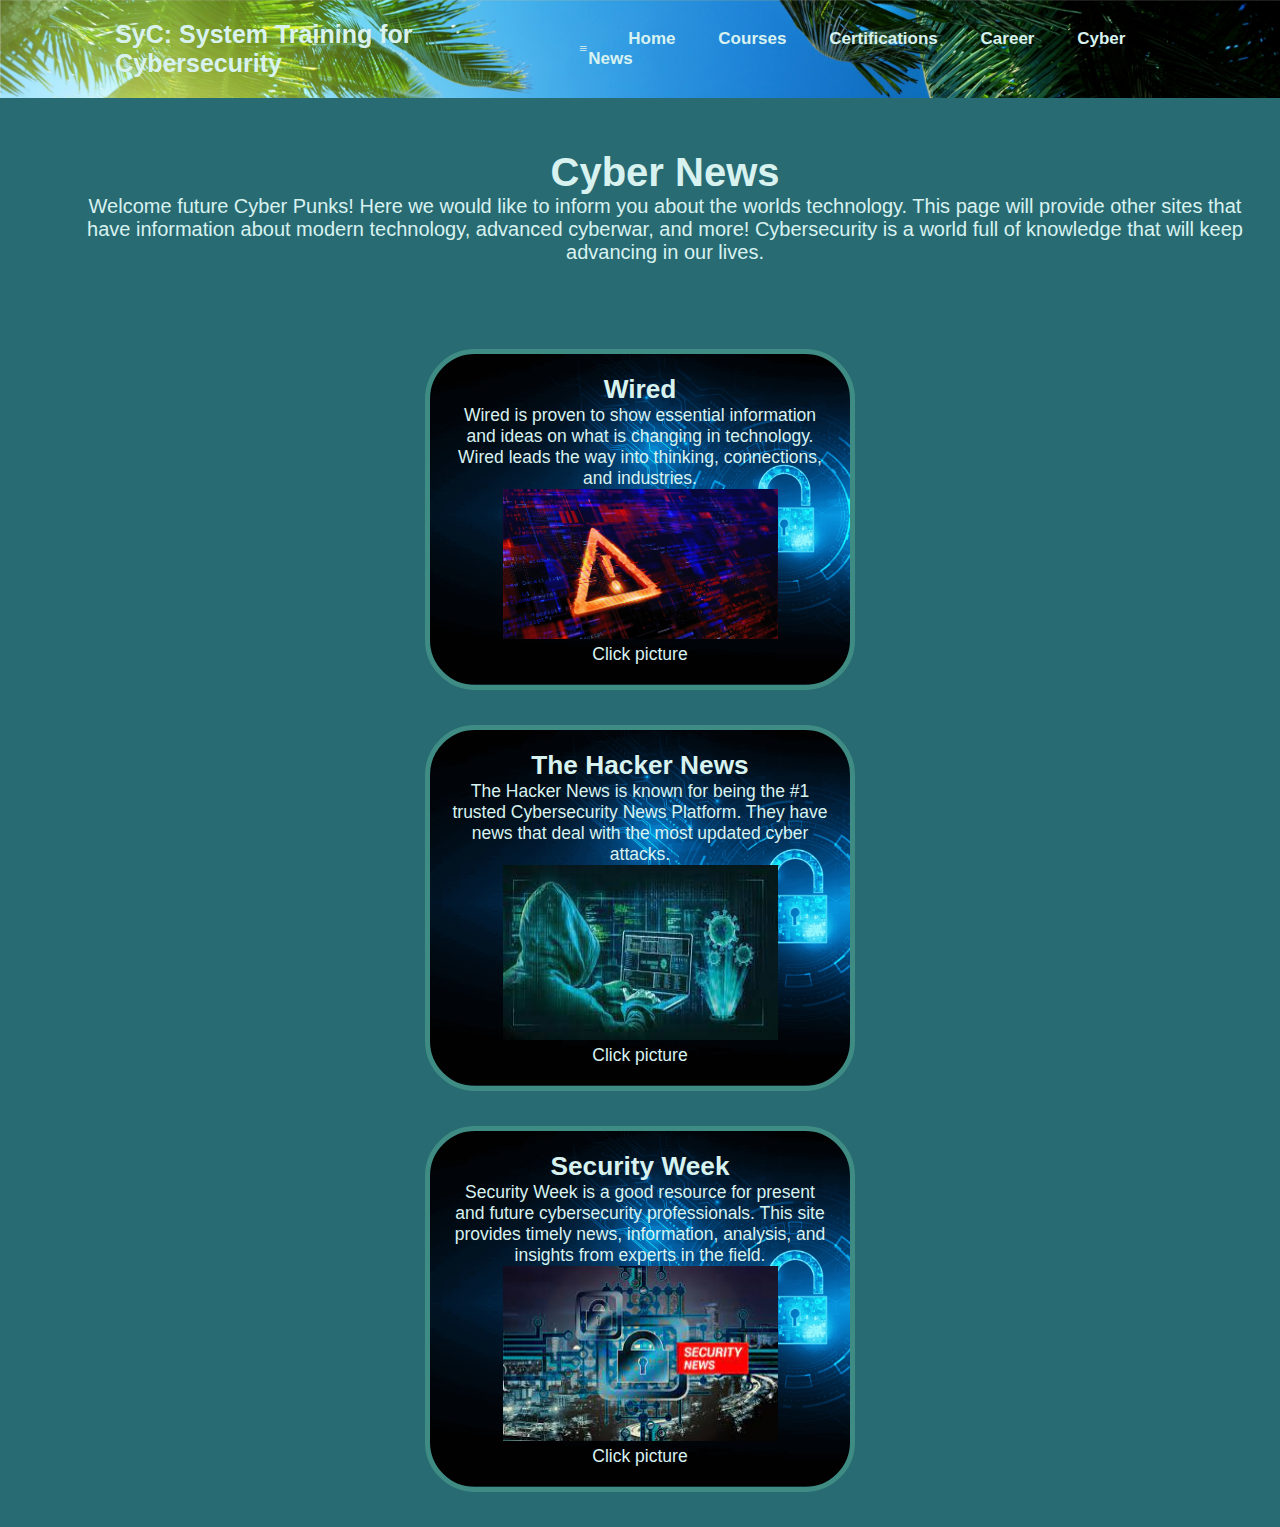
<file: cybernews.html>
<!DOCTYPE html>
<html lang="en">
<head>

    <meta charset="UTF-8">
    <meta name="viewport" content="width=device-width, initial-scale=1.0">
    <title>SyC Module: Cyber News</title>
    <!-- Uncomment the following line when you have created the style file -->
    <link rel="stylesheet" href="jonathanstyle.css">
    <!-- boxicons link-->
    <link rel="stylesheet" href="https://unpkg.com/boxicons@latest/css/boxicons.min.css">
    <link rel="icon" type="image/x-icon" href="syclogo.png">

</head>
<body>
    <header class="header">
        <a href="#" class="logo">SyC: System Training for Cybersecurity</a>
        <i class="bx bx-menu" id="menu-icon"></i>

        <nav class="navbar">
            <a href="mainpage.html" target="_self">Home</a></li>
            <a href="courses.html" target="_self">Courses</a></li>
            <a href="certs.html" target="_self">Certifications</a></li>
            <a href="career.html" target="_self">Career</a></li>
			<a href="cybernews.html" target="_self">Cyber News</a>
        </nav>
    </header>
        
	<!-- <section class="cybertitle"> -->
	<div class="sub-cybertitle">
	<h1>Cyber News</h1>
	<p style="text-align:center">Welcome future Cyber Punks! Here we would like to inform you about the worlds technology. 
		This page will provide other sites that have information about modern technology, advanced cyberwar, and more! 
		Cybersecurity is a world full of knowledge that will keep advancing in our lives.</p>
	</div>
	<!-- </section> -->
	
<section class="news" id="news">
	
	<div class="cyber-news1-container">
        <div class="cyber-news1-block">
        <h2>Wired</h2>
        <p>Wired is proven to show essential information and ideas on what is changing in technology. 
		Wired leads the way into thinking, connections, and industries.</p>
		<p><a href="https://www.wired.com/category/security/" target="_blank">
		<img src="cyber2.png" alt="Predator Spyware" style="width:275px;height:150px;">
		</a></p>
		<p>Click picture</p>
    </div>
</div>

	<div class="cyber-news2-container">
        <div class="cyber-news2-block">
        <h2 style="text-align:center">The Hacker News</h2>
		<p style="text-align:center">The Hacker News is known for being the #1 trusted Cybersecurity 
		News Platform. They have news that deal with the most updated cyber attacks.</p>
        <p><a href="https://thehackernews.com" target="_blank">
		<img src="cyber1.jpg" alt="Ongoing Attacks" style="width:275px;height:175px;">
		</a></p>
		<p>Click picture</p>
    </div>
</div>

	<div class="cyber-news3-container">
        <div class="cyber-news3-block">
        <h2 style="text-align:center">Security Week</h2>
        <p style="text-align:center">Security Week is a good resource for present and future cybersecurity professionals. This site provides timely news, information,
		analysis, and insights from experts in the field.</p>
        <p><a href="https://www.securityweek.com" target="_blank">
		<img src="cyber3.jpg" alt="Cybersecurity News" style="width:275px;height:175px;">
		</a></p>
		<p>Click picture</p>
    </div>
</div>
</section>

<script src="jonathanscript.js"></script>
   
</body>
</html>
</file>
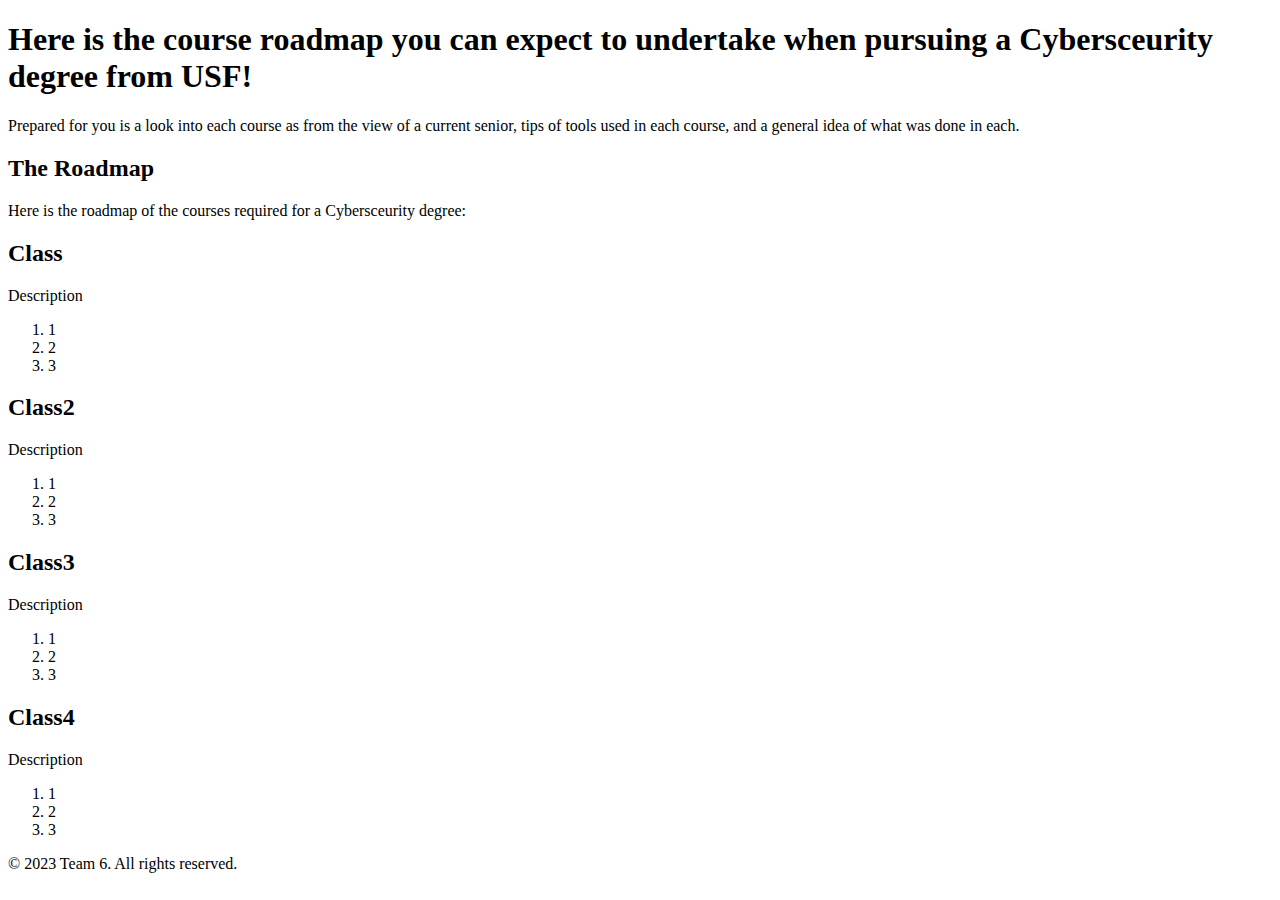
<file: danielcoursepage.html>
<!DOCTYPE html>
<html lang="en">
<head>
    <meta charset="UTF-8">
    <meta name="viewport" content="width=device-width, initial-scale=1.0">
    <!-- Uncomment the following line when you have created the style file -->
    <!-- <link rel="stylesheet" href="mainpagestyle.css"> -->
    <title>USF Cybersecurity Course Roadmap</title>
</head>
<body>
    <header>
        <h1>Here is the course roadmap you can expect to undertake when pursuing a Cybersceurity degree from USF!</h1>
        <p>Prepared for you is a look into each course as from the view of a current senior, tips of tools used in each course, and a general idea of what was done in each.</p>
    </header>

    <section>
        <h2>The Roadmap</h2>
        <p>Here is the roadmap of the courses required for a Cybersceurity degree:</p>
    </section>

    <!-- Below are sections that can be used to put a course title, provide a brief description of it, and then have a list. Copy paste as per as many as you want
    suggested styling would be for the text to be in small "cubes" with a row of 4 of them making up a line on the page that way it flows from semster to semester-->
    <section>
        <h2>Class</h2>
        <p>Description</p>
        <ol>
            <li>1</li>
            <li>2</li>
            <li>3</li>
        </ol>
    </section>

    <section>
        <h2>Class2</h2>
        <p>Description</p>
        <ol>
            <li>1</li>
            <li>2</li>
            <li>3</li>
        </ol>
    </section>

    <section>
        <h2>Class3</h2>
        <p>Description</p>
        <ol>
            <li>1</li>
            <li>2</li>
            <li>3</li>
        </ol>
    </section>

    <section>
        <h2>Class4</h2>
        <p>Description</p>
        <ol>
            <li>1</li>
            <li>2</li>
            <li>3</li>
        </ol>
    </section>


    <footer>
        &copy; 2023 Team 6. All rights reserved.
    </footer>
</body>
</html>
</file>
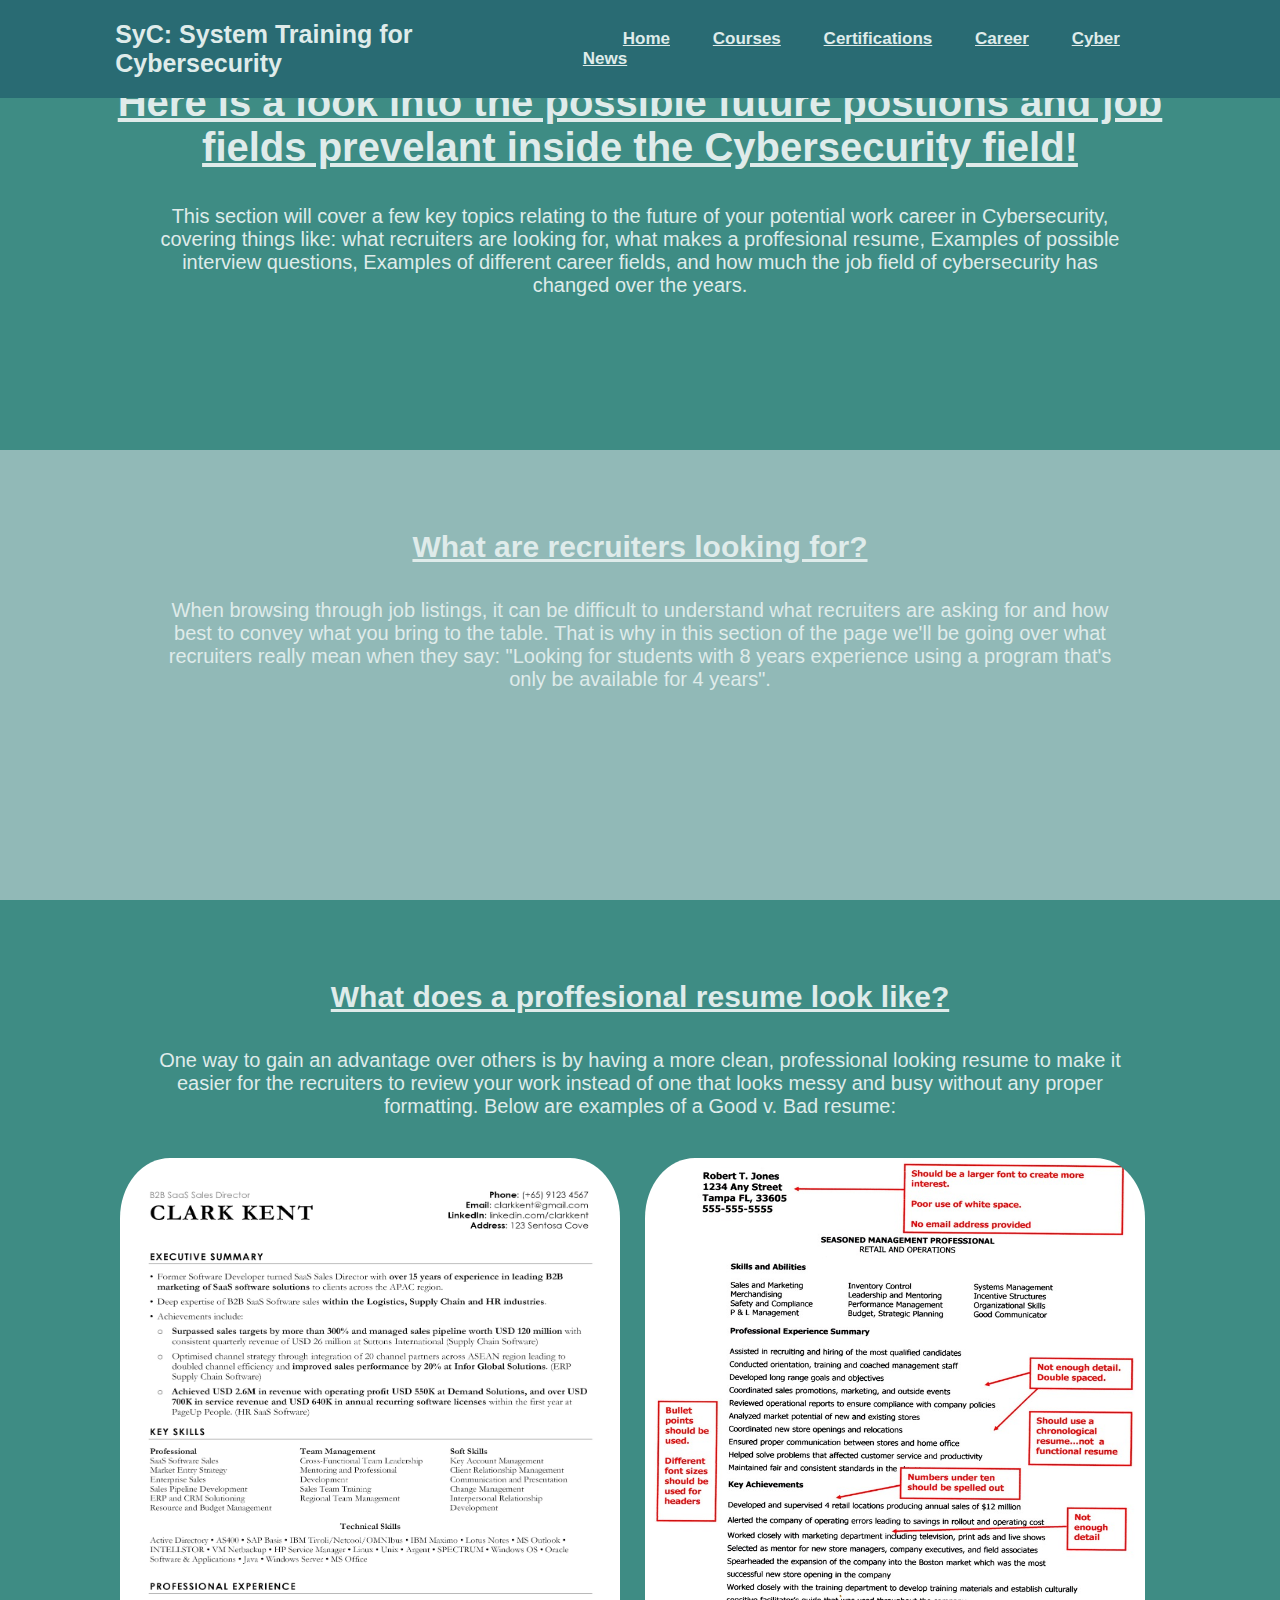
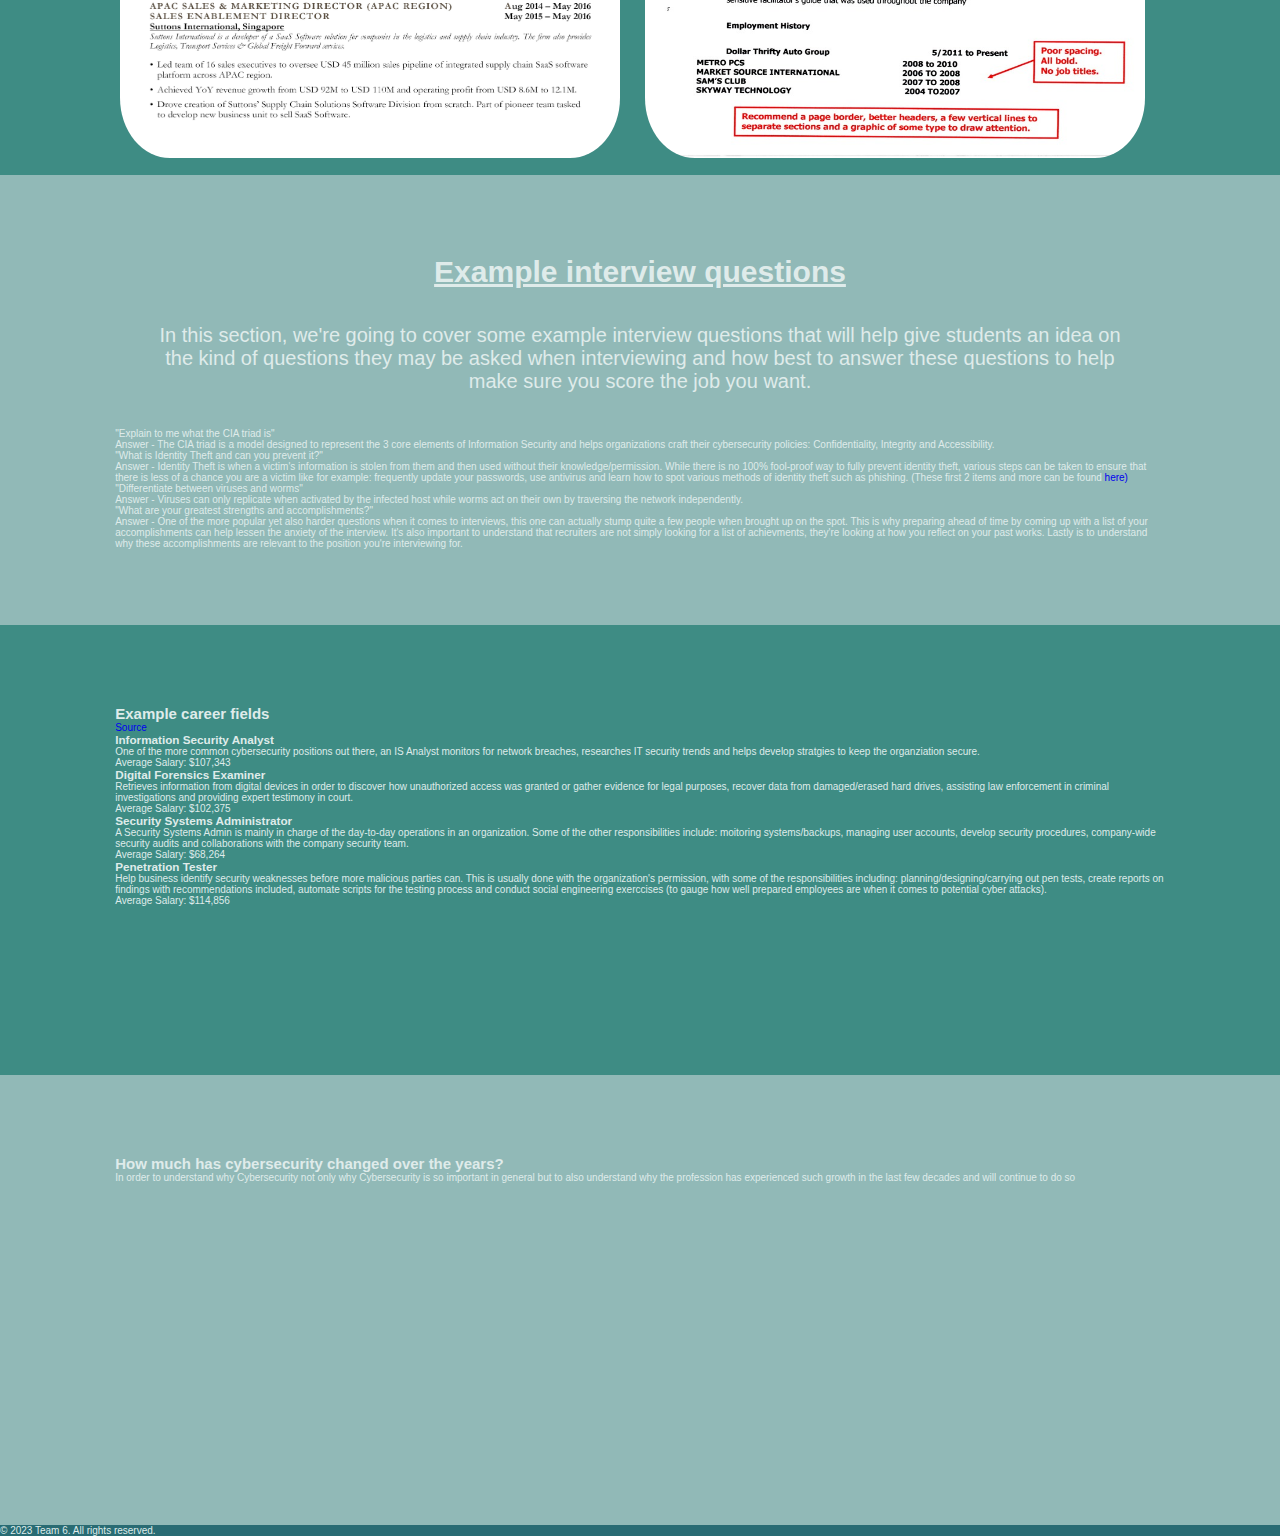
<file: jobresumesteven.html>
<!DOCTYPE html>
<html lang="en">
<head>
    <meta charset="UTF-8">
    <meta name="viewport" content="width=device-width, initial-scale=1.0">
    <!-- Uncomment the following line when you have created the style file -->
    <link rel="stylesheet" href="mainpagestyle.css">
    <title>USF Cybersecurity Career Roadmap</title>
</head>
<body>
    <header class="header">
        <a href="#" class="logo">SyC: System Training for Cybersecurity</a>
        <i class="bx bx-menu" id="menu-icon"></i>

        <!--Start of NavBar section-->
        <nav class="navbar">
            <a href="mainpage.html" target="_self">Home</a>
            <a href="courses.html" target="_self">Courses</a>
            <a href="certs.html" target="_self">Certifications</a>
            <a href="career.html" target="_self">Career</a>
            <a href="cybernews.html" target="_self">Cyber News</a>
        </nav>
        <!--End of NavBar section-->
    </header>

    <!--Add div tags WITHIN each section in order to change the font sizes on the CSS sheet-->

    <section class="intro" id="intro">

        <div class="header-div">
            <h1>Here is a look into the possible future postions and job fields prevelant inside the Cybersecurity field!</h1>
        </div>
    <div class="content-div">
        <p>
            This section will cover a few key topics relating to the future of your potential work career in Cybersecurity, 
            covering things like: what recruiters are looking for, what makes a proffesional resume, 
            Examples of possible interview questions, Examples of different career fields, 
            and how much the job field of cybersecurity has changed over the years.
        </p>
    </div>

    </section>
    
    <!-- Below are the sections with the titles you gave me that you wanted on the page, I can add some classes and stuff as needed for styling.-->
    <section class="recruiters" id="recruiters">

        <div class="header-div">
            <h2>What are recruiters looking for?</h2>
        </div>

        <div class="content-div">
            <p>When browsing through job listings, it can be difficult to understand what recruiters are asking for and how best to convey
                what you bring to the table. That is why in this section of the page we'll be going over what recruiters really mean when they say:
                "Looking for students with 8 years experience using a program that's only be available for 4 years".
            </p>
        </div>
        
    </section>
    
    <section class="resume" id="resume">

        <div class="header-div">
            <h2>What does a proffesional resume look like?</h2>
        </div>

        <div class="content-div">
            <p>One way to gain an advantage over others is by having a more clean, professional looking resume to make it easier for the recruiters to review your work
                instead of one that looks messy and busy without any proper formatting. Below are examples of a Good v. Bad resume:
            </p>
        </div>
        
        <!--Steven: Needs CSS styling to make them appear side-by-side, which will be added later-->
        <div class="row">
            <div class="column">
                <img src="professional_resume.jpg" alt="resume" id="p_resume" width="500" height="600"/>
            </div>
            <div class="column">
                <img src="bad_resume.jpg" alt="b_resume" id="b_resume" width="500" height="600"/>
            </div>
        </div>
    </section>
    
    <section class="questions" id="questions">

        <div class="header-div">
            <h2>Example interview questions</h2>
        </div>

        <div class="content-div">
            <p>In this section, we're going to cover some example interview questions that will help give students an idea on the kind of
                questions they may be asked when interviewing and how best to answer these questions to help make sure you score the job you want.
            </p>
        </div>

        <!--Start of the sample question list-->

        <dl>
            <dt>"Explain to me what the CIA triad is"</dt>
                <dd>Answer - The CIA triad is a model designed to represent the 3 core elements of Information Security
                    and helps organizations craft their cybersecurity policies: Confidentiality, Integrity and Accessibility.
                </dd>
            <dt>"What is Identity Theft and can you prevent it?"</dt>
                <dd>Answer - Identity Theft is when a victim's information is stolen from them and then used without their knowledge/permission. 
                    While there is no 100% fool-proof way to fully prevent identity theft, various steps can be taken to ensure that there is less of a chance
                    you are a victim like for example: frequently update your passwords, use antivirus and learn how to spot various methods of identity theft
                    such as phishing. (These first 2 items and more can be found<a href="https://www.springboard.com/blog/cybersecurity/25-cybersecurity-job-interview-questions-and-answers/" target="_blank"> here)</a>
                </dd>
            <dt>"Differentiate between viruses and worms"</dt>
                <dd>
                    Answer - Viruses can only replicate when activated by the infected host while worms act on their own by traversing the network independently.
                </dd>
            <dt>"What are your greatest strengths and accomplishments?"</dt>
                <dd>
                    Answer - One of the more popular yet also harder questions when it comes to interviews, this one can actually stump quite a few people when brought up
                    on the spot. This is why preparing ahead of time by coming up with a list of your accomplishments can help lessen the anxiety of the interview.
                    It's also important to understand that recruiters are not simply looking for a list of achievments, they're looking at how you reflect on your past works.
                    Lastly is to understand why these accomplishments are relevant to the position you're interviewing for. 
                </dd>
        </dl>

        <!--End section of sample question list-->

    </section>

    <section class="career-fields" id="career-fields">
        <h2>Example career fields</h2>
        <p>
            <a href="https://www.coursera.org/articles/cybersecurity-jobs/" target="_blank">Source</a>
        </p>
        <h3>Information Security Analyst</h3>

        <p>
            One of the more common cybersecurity positions out there, an IS Analyst monitors for network breaches,
            researches IT security trends and helps develop stratgies to keep the organziation secure.
        </p>
        <p>
           Average Salary: $107,343 
        </p>

        <h3>Digital Forensics Examiner</h3>

        <p>
            Retrieves information from digital devices in order to discover how unauthorized access
            was granted or gather evidence for legal purposes, recover data from damaged/erased hard drives,
            assisting law enforcement in criminal investigations and providing expert testimony in court.
        </p>
        <p>
           Average Salary: $102,375
        </p>

        <h3>Security Systems Administrator</h3>

        <p>
            A Security Systems Admin is mainly in charge of the day-to-day operations in an organization. Some 
            of the other responsibilities include: moitoring systems/backups, managing user accounts, develop 
            security procedures, company-wide security audits and collaborations with the company security team.
        </p>
        <p>
           Average Salary: $68,264
        </p>
        <h3>Penetration Tester</h3>

        <p>
            Help business identify security weaknesses before more malicious parties can. This is usually done
            with the organization's permission, with some of the responsibilities including: planning/designing/carrying out pen tests,
            create reports on findings with recommendations included, automate scripts for the testing process and conduct
            social engineering exerccises (to gauge how well prepared employees are when it comes to potential cyber attacks).
        </p>
        <p>
           Average Salary: $114,856
        </p>

    </section>

    <section class="history" id="history">
        <h2>How much has cybersecurity changed over the years?</h2>
        <p>In order to understand why Cybersecurity not only why Cybersecurity is so important in general but to also understand why
            the profession has experienced such growth in the last few decades and will continue to do so 
        </p>
    </section>


    <footer>
        &copy; 2023 Team 6. All rights reserved.
    </footer>
</body>
</html>
</file>
<file: sethstyles.css>
@import url('https://fonts.googleapis.com/css2?family=Poppins:wght@300;400;500;600;700;800;900&display=swap');

* {
    margin: 0;
    padding: 0;
    box-sizing: border-box;
    text-decoration: none;
    border: none;
    outline: none;
    scroll-behavior: smooth;
    font-family: 'Poppins', sans-serif;
}

:root {
    --bg-color: #296B73;
    --second-bg-color: #3E8C84;
    --text-color: #D8F2F0;
    --main-color: #0ef;
}

html {
    font-size: 62.5%;
    overflow-x: hidden;
}

body {
    background: var(--bg-color);
    color: var(--text-color);
}

section {
    min-height: 50vh;
    padding: 9rem 9% 1rem;
    border-radius: 10px;
} 

.header {
    position: fixed;
    top: 0;
    left: 0;
    width: 100%;
    padding: 2rem 9%;
    background-color: var(--bg-color);
    display: flex;
    justify-content: space-between;
    align-items: center;
    z-index: 100;
    background-image: url("beach.jpg");
    background-repeat: no-repeat;
    background-size: cover;
}

.logo {
    font-size: 2.5rem;
    font-weight: 600;
    color: var(--text-color);
    cursor: default;
}



.navbar a {
    color: var(--text-color);
    margin-left: 4rem;
    font-size: 1.7rem;
    font-weight: 600;
    border-bottom: 2px transparent solid;
    transition: .3s;
}

#menu-icon {
   font-size: 3.6rem;
   color: var(--text-color);
   display: none;
}



.intro {
    background-color: var(--second-bg-color);
}

.sub-head {
    text-align: center;
    font-size: 1.5rem;
    text-decoration: underline;
    padding-bottom: 6rem;
}

#introtexts {
    max-width: 800px; 
    margin: 0 auto;  
    padding: 10px; 
    text-align: justify; 
    box-sizing: border-box; 
    text-align: center;
}

#introtexts2 {
    max-width: 1500px; 
    margin: 0 auto;  
    padding: 10px; 
    text-align: justify; 
    box-sizing: border-box; 
    text-align: center;
}

/*main page styles*/

.mission{
   font-size: 2.5rem; 
}

.intromp {
    display: flex;
    justify-content: space-between;
    flex-wrap: wrap;
    background-color: var(--second-bg-color);
}

.team-section {
    width: 48%; 
    margin-bottom: 20px;
}

.team-section img {
    max-width: 250px; /* Adjust this value to your preferred maximum width */
    height: auto;
    display: block;
    margin: 0 auto;
    border-radius: 25%;
    overflow: hidden;
}

.team-section p {
    text-align: center;
    padding: .5rem;
    font-size: 1.5rem ;
    color: var(--text-color);
}

.contact {
    text-align: center;
    padding: 50px 0;
    background-color: var(--bg-color); 
}

.headingc {
    color: var(--text-color);
    font-size: 3.5rem;
}

.contact-form {
    max-width: 600px;
    margin: 0 auto;
}

.input-box {
    display: flex;
    justify-content: space-between;
    margin-bottom: 20px;
}

.input-field {
    width: 48%;
    padding: 10px;
    margin-bottom: 10px;
    border: 1px solid #ccc;
    border-radius: 5px;
}

textarea {
    width: 100%;
    padding: 10px;
    margin-bottom: 20px;
    border: 1px solid #ccc;
    border-radius: 5px;
    resize: vertical;
}

.send-btn {
    background-color: var(--second-bg-color);
    color: #fff;
    padding: 10px 20px;
    border: none;
    border-radius: 5px;
    cursor: pointer;
}

.send-btn:hover {
    background-color: #45a049; 
}


.A{
    display: flex;
    flex-direction: column; 
    align-items: center;
    padding: 20px;
}   

.A img {
    max-width: 40%;
    height: auto;
    margin-bottom: 20px; /* Add space below the image */
    border-radius: 10px;
    box-shadow: 0 2px 4px rgba(0, 0, 0, 0.1); /* Add a subtle shadow */
}

.A h2, .A p {
    text-align: center; /* Center-align the text */
}

.A p {
    font-size: 16px;
    max-width: 55%;
}

.A a {
    font-size: 16px;
    text-decoration: underline;
    color: var(--text-color);
    padding: .5rem;
}

.A h2{
    font-size: 25px;
}

.sec{
    display: flex;
    flex-direction: column; /* Change to a vertical layout */
    align-items: center;
    padding: 20px;
    background-color: var(--bg-color)
}
  
.sec img {
    max-width: 40%;
    height: auto;
    margin-bottom: 20px; /* Add space below the image */
    border-radius: 10px;
    box-shadow: 0 2px 4px rgba(0, 0, 0, 0.1); /* Add a subtle shadow */
}
  
.sec h2, .sec p {
    text-align: center; /* Center-align the text */
}
  
.sec p {
    font-size: 16px;
    max-width: 55%;
}   
  
.sec a {
    font-size: 16px;
    text-decoration: underline;
    color: var(--text-color);
     padding: .5rem;
}

.sec h2{
    font-size: 25px;
}

.net{
    display: flex;
    flex-direction: column; /* Change to a vertical layout */
    align-items: center;
    padding: 20px;
}
  
.net img {
    max-width: 40%;
    height: auto;
    margin-bottom: 20px; /* Add space below the image */
    border-radius: 10px;
    box-shadow: 0 2px 4px rgba(0, 0, 0, 0.1); /* Add a subtle shadow */
}
  
.net h2, .net p {
    text-align: center; /* Center-align the text */
}
  
.net p {
    font-size: 16px;
    max-width: 55%;
}
  
.net a {
    font-size: 16px;
    text-decoration: underline;
    color: var(--text-color);
    padding: .5rem;
}

.net h2 {
    font-size: 25px;
}

.questions {
    background-color: var(--second-bg-color); 
    padding: 20px; 
    border-radius: 10px; 
    margin: 20px 0; 
    box-shadow: 0 2px 4px rgba(0, 0, 0, 0.1); 
}
  
.questions h2 {
    font-size: 24px; 
    margin-bottom: 20px; 
    text-decoration: underline;
}
  
  /* Style the questions and answer choices */
.questions p {
    font-size: 16px; 
}
  
.questions input[type="radio"] {
    margin-right: 10px; 
}
  
  /* Style the submit button */
.questions input[type="submit"] {
    background-color: #007bff; /* Set a blue background color for the button */
    color: #fff; /* Set text color to white */
    padding: 10px 20px; /* Add padding to the button */
    border: none; /* Remove button borders */
    border-radius: 5px; /* Add rounded corners to the button */
    cursor: pointer; /* Change cursor on hover */
    transition: background-color 0.3s; /* Add a smooth hover effect */
}
  
.questions input[type="submit"]:hover {
    background-color: #0056b3; /* Darker blue color on hover */
}

label{
    font-size: 16px;
}




@media (max-width: 1200px) {
    html {
        font-size: 55%;
    }
}

@media (max-width: 1024px) {
    .header {
        padding: 2rem 3%;
    }

    section {
        padding: 10rem 3% 2rem;
    }
}

@media (max-width: 768px) {
    #menu-icon {
        display: block;
    }

    .navbar {
        position: absolute;
        top: 100%;
        left: 0;
        width: 100%;
        padding: 1rem 3%;
        background: var(--bg-color);
        border-top: .1rem solid rgba(0,0,0,.2);
        box-shadow: 0 .5rem 1rem rgba(0,0,0,.2);
        display: none;
    }

    .navbar.active{
        display: block;
    }

    .navbar a {
        display: block;
        font-size: 2rem;
        margin: 3rem 0;
    }
}
</file>
<file: stevenstyles.css>
*{
    margin: 0;
    padding: 0;
    box-sizing: border-box;
    text-decoration: none;
    border: none;
    outline: none;
    scroll-behavior: smooth;
    font-family: 'Poppins', sans-serif;
  }
  
  :root {
      --bg-color: #296B73;
      --second-bg-color: #3E8C84;
      --text-color: #D8F2F0;
      --main-color: #0ef;
      --container-color: #58b3a9;
      --container-border-color: rgb(23, 65, 66);
  }
  
  html {
      font-size: 62.5%;
      overflow-x: hidden;
  }
  
  body {
      background: var(--bg-color);
      color: var(--text-color);
  }
  
  section {
      min-height: 50vh;
      padding: 8rem 9% 1rem;
  } 
  
  /*Affects the navigation bar*/
  .header {
      position: fixed;
      top: 0;
      left: 0;
      width: 100%;
      padding: 2rem 9%;
      background-color: var(--bg-color);
      display: flex;
      justify-content: space-between;
      align-items: center;
      z-index: 100;
      background-image: url("beach.jpg");
      background-repeat: no-repeat;
      background-size: cover;
  }
  
  .logo {
      font-size: 2.5rem;
      font-weight: 600;
      color: var(--text-color);
      cursor: default;
  }
  
  /*The actual navigation bar text items (links to other pages)*/
  .navbar a {
    color: var(--text-color);
    margin-left: 4rem;
    font-size: 1.7rem;
    font-weight: 600;
    border-bottom: 2px transparent solid;
    transition: .3s;
}

  #menu-icon {
    font-size: 3.6rem;
    color: var(--text-color);
    display: none;
 }

  .history {
    padding-top: 140px;
  }

  .history-container {
    font-size: 20px;
    background-color: var(--container-color);
    border: 5px var(--container-border-color) solid;
    border-radius: 20px;
    padding: 50px;
  }

/*Start of CSS for timeline*/

  .timeline {
    position: relative;
    max-width: 1200px;
    margin: 100px auto;
  }

  .container {
    padding: 10px 50px;
    position: relative;
    width: 50%;
  }

  .tl-content {
    padding: 20px 30px;
    background: #fff;
    position: relative;
    font-size: 15px;
    color: black;
  }

  .left-container {
    left: 0;
  }

  .right-container {
    left: 50%;
  }

  /*Resizes the icons on timeline and places them near the textboxes*/
  .container img {
    position: absolute;
    width: 40px;
    border-radius: 50%;
    right: -20px;
    top: 32px;
    z-index: 10;
  }

  /*Important one here since this places the images on the right onto the timeline itself with the others*/
  .right-container img {
    left: -20px;
  }

  .timeline::after {
    content: '';
    position: absolute;
    width: 6px;
    height: 100%;
    background: #fff;
    top: 0;
    left: 50%;
    margin-left: -3px;
    z-index: 1;
    animation: moveline 6s linear forwards;
  }

  @keyframes moveline {
    0% {
      height: 0;
    }

    100% {
      height: 100%;
    }
  }

  .left-container-arrow {
    height: 0;
    width: 0;
    position: absolute;
    top: 28px;
    z-index: 1;
    border-top: 15px solid transparent;
    border-bottom: 15px solid transparent;
    border-left: 15px solid #fff;
    right: -15px;
  }

  .right-container-arrow {
    height: 0;
    width: 0;
    position: absolute;
    top: 28px;
    z-index: 1;
    border-top: 15px solid transparent;
    border-bottom: 15px solid transparent;
    border-right: 15px solid #fff;
    left: -15px;
  }

  @media screen and (max-width: 600px) {

    .timeline {
      margin: 50px auto;
    }

    .timeline::after {
      left: 31px;
    }

    .container {
      width: 100%;
      padding-left: 80px;
      padding-right: 25px;
    }

    .tl-content {
      font-size: 13px;
    }

    .tl-content small {
      margin-bottom: 10px;
    }

    .right-container {
      left: 0;
    }

    .left-container img, .right-container img {
      left: 10px;
    }

    .left-container-arrow, .right-container-arrow {
      border-right: 15px solid #fff;
      border-left: 0;
      left: 15px;
    }
  }

/*End of CSS for timeline*/

/* row and column for the resume comparison photos*/
  .row {
    display: flex;
  }
  
  .column {
    flex: 33.33%;
    padding: 5px;
  }

  /*CSS for the table*/
  .career-fields {
    font-size: 2rem;
  }

  table {
    font-family: arial, sans-serif;
    border-collapse: collapse;
    width: 100%;
  }

  th {
    background-color: #9ac4bf;
  }
  
  td, th {
    text-align: left;
    padding: 8px;
    border: 3px var(--container-border-color) solid;
  }
  
  tr:nth-child(odd) {
    background-color: var(--container-color);
  }

  tr:nth-child(even) {
    background-color: #6ecfc7;
  }

/*Start of the mobile CSS for the table*/
  @media only screen and (max-width: 600px)  {

	/* Force table to not be like tables anymore */
	table, thead, tbody, th, td, tr { 
		display: block; 
	}
	
	/* Hide table headers (but not display: none;, for accessibility) */
	thead tr { 
		position: absolute;
		top: -9999px;
		left: -9999px;
	}
	
	tr { border: 1px solid #ccc; }
	
	td { 
		/* Behave  like a "row" */
		border: none;
		border-bottom: 1px solid #eee; 
		position: relative;
		padding-left: 50%; 
	}
	
	td:before { 
		/* Now like a table header */
		position: absolute;
		/* Top/left values mimic padding */
		top: 6px;
		left: 6px;
		width: 45%; 
		padding-right: 10px; 
		white-space: nowrap;
	}

  /*
	Label the data
	*/

	td:nth-of-type(1):before {
    content: "Job Title";
  }

  td:nth-of-type(2):before {
    content: "Job Description";
  }

  td:nth-of-type(3):before {
    content: "Average Salary";
  }
}

/*End of mobile CSS for table*/

  /*Next 2 calls are for formatting the switching background colors of each section*/
  .intro, .resume, .career-fields {
    background-color: var(--bg-color);
  }

  .recruiters, .questions, .history {
    background-color: var(--second-bg-color);
    outline: 2rem black;
  }

  /*CSS for the actual resume images themselves*/
  img {
    border-radius: 10%;
    justify-content: center;
    display: flex;

    /*The following 2 help with media screen re-sizing*/
    width: 100%;
    height: auto;
  }

  .header-div {
    font-size: 2rem;
    text-align: center;
    text-decoration: underline;
  }

  .content-div {
    font-size: 2rem;
    text-align: center;
    padding: 35px;
  }

/*Start of CSS for intro container*/

  .intro-container {
    background-color: var(--container-color);
    border: 5px var(--container-border-color) solid;
    border-radius: 20px;
  }

/*End of CSS for intro container*/

/*Start of recruiters container*/

  .recruiter-container {
    background-color: var(--container-color);
    border: 5px var(--container-border-color) solid;
    border-radius: 20px;
  }

/*End of recruiters CSS*/

/*Start of CSS for resume containers*/

  .resume-container {
    background-color: var(--container-color);
    border: 5px var(--container-border-color) solid;
    border-radius: 20px;
  }

/*Start of CSS for resume info boxes*/

  .g-resume-container {
    width: 100%;
    max-width: 150rem;
    margin-left: auto;
    margin-right: auto;
    display: flex;
    justify-content: space-between;
    flex-wrap: wrap;
  }

  .g-resume-content {
    background-color: var(--container-color);
    border: 5px var(--container-border-color) solid;
    border-radius: 20px;
    padding: 3rem;
    font-size: 15px;
    flex-basis: calc(50% - 6rem);
    margin: 3rem;
    box-sizing: border-box;
  }

  .b-resume-container {
    width: 100%;
    max-width: 150rem;
    margin-left: auto;
    margin-right: auto;
    display: flex;
    justify-content: space-between;
    flex-wrap: wrap;
  }

  .b-resume-content {
    background-color: var(--container-color);
    border: 5px var(--container-border-color) solid;
    border-radius: 20px;
    padding: 3rem;
    font-size: 15px;
    flex-basis: calc(50% - 6rem);
    margin: 3rem;
    box-sizing: border-box;
  }
/*End of CSS for resume info boxes*/

/*Start of the CSS for the Interview Questions section*/

.question dt {
  font-style: italic;
  text-decoration: underline;
}

.question-container {
    background-color: var(--container-color);
    border: 5px var(--container-border-color) solid;
    border-radius: 20px;
}

/*CSS for the NavBar hamburger*/

@media (max-width: 1200px) {
  html {
      font-size: 55%;
  }
}

@media (max-width: 1024px) {
  .header {
      padding: 2rem 3%;
  }

  section {
      padding: 10rem 3% 2rem;
  }
}

@media (max-width: 768px) {
  #menu-icon {
      display: block;
  }

  .navbar {
      position: absolute;
      top: 100%;
      left: 0;
      width: 100%;
      padding: 1rem 3%;
      background: var(--bg-color);
      border-top: .1rem solid rgba(0,0,0,.2);
      box-shadow: 0 .5rem 1rem rgba(0,0,0,.2);
      display: none;
  }

  .navbar.active{
      display: block;
  }

  .navbar a {
      display: block;
      font-size: 2rem;
      margin: 3rem 0;
  }
}

/*End of CSS for NavBar hamburger*/
</file>
<file: danielstyle.CSS>
* {
    margin: 0;
    padding: 0;
    box-sizing: border-box;
    text-decoration: none;
    border: none;
    outline: none;
    scroll-behavior: smooth;
    font-family: 'Poppins', sans-serif;
  }
:root {
    --bg-color: #296B73 ;
    --second-bg-color:#3E8C84 ;
    --text-color:#D8F2F0;
    --main-color: #75DDDD;
} 
html {
    font-size: 62.5%;
    overflow-x: hidden;
}
.header {
    position: fixed;
    top: 0;
    left: 0;
    width: 100%;
    padding: 2rem 9%;
    background-color: var(--bg-color);
    display: flex;
    justify-content: space-between;
    align-items: center;
    z-index: 100;
    background-image: url("beach.jpg");
    background-repeat: no-repeat;
    background-size: cover;
}

.logo {
    font-size: 2.5rem;
    font-weight: 600;
    color: var(--text-color);
    cursor: default;
}
.navbar a {
    color: var(--text-color);
    margin-left: 4rem;
    font-size: 1.7rem;
    font-weight: 600;
    border-bottom: 2px transparent solid;
    transition: .3s;
}

#menu-icon {
   font-size: 3.6rem;
   color: var(--text-color);
   display: none;
} 
.courses1 {
    background-color: var(--second-bg-color);
    color: var(--text-color);

}
.courses2 {
    background-color: var(--bg-color);
    color: var(--text-color);
}
.courses3 {
    background-color: var(--second-bg-color);
    color: var(--text-color);
}
.courses4 {
    background-color: var(--bg-color);
    color: var(--text-color);
}
.courseheading{
    height: auto;
    padding-top: 8rem;
    color: var(--text-color);
    text-align: center;
    font-size: 25px;
    background-color: var(--bg-color);
}
.flowchart {
    background-color: var(--bg-color);
    color: var(--text-color);
    text-align: center;
    padding-top: 6rem;
    padding-bottom: 6rem;

}
.flowchart img {
    display: block;
    margin-left: auto;
    margin-right: auto;
    height: auto;
    max-width: 100%;
    transition: 1s ease;
    border-radius: 75px 75px 75px 75px ;
}
.flowchart img:hover{
    -webkit-transform: scale(1.15);
    -ms-transform: scale(1.15);
    transform: scale(1.15);
    transition: 1s ease;
}
.heading{
    text-align: center;
    font-size: 45px;
    color: var(--text-color);
    background-color: var(--second-bg-color);
}
.heading1 {
    text-align: center;
    font-size: 45px;
    color: var(--text-color);
    background-color: var(--bg-color);
}
.heading2 {
    text-align: center;
    font-size: 45px;
    color: var(--text-color);
    background-color: var(--second-bg-color);
}
.heading3 {
    text-align: center;
    font-size: 45px;
    color: var(--text-color);
    background-color: var(--bg-color);
}
.courses{
    color: var(--text-color);
}
.course-container {
    width: auto;
    max-width: 100%;
    margin: auto;
    display: flex;
    justify-content: center;
    flex-wrap: wrap;
    background-color: var(--second-bg-color);
}
.course-block {
    background-color: var(--bg-color);
    border: 5px solid var(--main-color);
    border-radius: 50px;
    padding: 2rem;
    flex-basis: auto;
    margin: 3.5rem;
    box-sizing: border-box;
}
.course-block h2 {
    font-size: 1.9rem;
    margin: .5rem;
}

.course-block p {
    font-size: 1.5rem ;
}
.course-container1 {
    width: auto;
    max-width: 100%;
    margin: auto;
    display: flex;
    justify-content: center;
    flex-wrap: wrap;
    background-color: var(--bg-color);
}
.course-block1 {
    background-color: var(--second-bg-color);
    border: 5px solid var(--main-color);
    border-radius: 50px;
    padding: 2rem;
    flex-basis: auto;
    margin: 3.5rem;
    box-sizing: border-box;
}
.course-block1 h2 {
    font-size: 1.9rem;
    margin: .5rem;
}

.course-block1 p {
    font-size: 1.5rem ;
}

.coursetoolslist {
    font-size: 1.7rem;
}

.coursetoolslist li {
    margin: 1.5rem;
}
@media (max-width: 1200px) {
    html {
        font-size: 55%;
    }
}

@media (max-width: 1024px) {
    .header {
        padding: 2rem 3%;
    }

    section {
        padding: 10rem 3% 2rem;
    }
}

@media (max-width: 768px) {
    #menu-icon {
        display: block;
    }

    .navbar {
        position: absolute;
        top: 100%;
        left: 0;
        width: 100%;
        padding: 1rem 3%;
        background: var(--bg-color);
        border-top: .1rem solid rgba(0,0,0,.2);
        box-shadow: 0 .5rem 1rem rgba(0,0,0,.2);
        display: none;
    }

    .navbar.active{
        display: block;
    }

    .navbar a {
        display: block;
        font-size: 2rem;
        margin: 3rem 0;
    }
}
</file>
<file: jonathanstyle.css>
* {
  margin: 0;
  padding: 0;
  box-sizing: border-box;
  text-decoration: none;
  border: none;
  outline: none;
  scroll-behavior: smooth;
  font-family: 'Poppins', sans-serif;
}

:root {
    --bg-color: #296B73 ;
    --second-bg-color:#3E8C84 ;
    --text-color: #D8F2F0;
    --main-color: #75DDDD;
}

html {
    font-size: 62.5%;
    overflow-x: hidden;
}

body {
  background-color: var(--bg-color);
  font-family: 'Lexend Deca', sans-serif;
  width: auto; 
  margin: auto;
  color: #D8F2F0; 
}

.sub-cybertitle {
  max-width: auto;
  margin: auto;
  font-size: 2rem;
  padding-top: 150px;
  padding-right: 30px;
  padding-bottom: 50px;
  padding-left: 80px;
  text-align: center;
  font-family: 'Lexend Deca', sans-serif;		  
}
  
  /* section {
  max-width: 500px;
  margin: auto;
  border: 5px solid #3E8C84;
  text-align: center;
  font-family: 'Lexend Deca', sans-serif;
  font-size: 1.75rem;
} */

.cyber-news1-container {
  max-width: 500px;
  margin: auto;
  /* border: 10px solid #3E8C84; */
  text-align: center;
  font-family: 'Lexend Deca', sans-serif;
  font-size: 1.75rem;
}

.cyber-news1-block {
  /* background-color: var(--bg-color); */
  background-image: url(cybersecurity.png);
  background-position: center 45%;
	background-repeat: no-repeat;
	background-size: cover;
    border: 5px solid #3E8C84;
    border-radius: 50px;
    padding: 2rem;
    flex-basis: auto;
    margin: 3.5rem;
    box-sizing: border-box;
}
  
 .cyber-news2-container {
  max-width: 500px;
  margin: auto;
  text-align: center;
  font-family: 'Lexend Deca', sans-serif;
  font-size: 1.75rem;
}

.cyber-news2-block {
  /* background-color: var(--bg-color); */
  background-image: url(cybersecurity.png);
  background-position: center 45%;
	background-repeat: no-repeat;
	background-size: cover;
    border: 5px solid #3E8C84;
    border-radius: 50px;
    padding: 2rem;
    flex-basis: auto;
    margin: 3.5rem;
    box-sizing: border-box;
}

.cyber-news3-container {
  max-width: 500px;
  margin: auto;
  text-align: center;
  font-family: 'Lexend Deca', sans-serif;
  font-size: 1.75rem;
} 

.cyber-news3-block {
  /* background-color: var(--bg-color); */
  background-image: url(cybersecurity.png);
  background-position: center 45%;
	background-repeat: no-repeat;
	background-size: cover;
    border: 5px solid #3E8C84;
    border-radius: 50px;
    padding: 2rem;
    flex-basis: auto;
    margin: 3.5rem;
    box-sizing: border-box;
}

.header {
  position: fixed;
  top: 0;
  left: 0;
  width: 100%;
  padding: 2rem 9%;
  background-color: var(--bg-color);
  display: flex;
  justify-content: space-between;
  align-items: center;
  z-index: 100;
  background-image: url("beach.jpg");
  background-repeat: no-repeat;
  background-size: cover;
}

.logo {
    font-size: 2.5rem;
    font-weight: 600;
    color: var(--text-color);
    cursor: default;
}

.navbar a {
    color: var(--text-color);
    margin-left: 4rem;
    font-size: 1.7rem;
    font-weight: 600;
    border-bottom: 2px transparent solid;
    transition: .3s;
}

table {
  padding: 10px;
  border-collapse: collapse;
  width: auto;
  text-align: center-left;
}

td, th {
  border: none;
  padding-top: 20px;
}
@media (max-width: 1200px) {
  html {
      font-size: 55%;
  }
}

@media (max-width: 1024px) {
  .header {
      padding: 2rem 3%;
  }

  section {
      padding: 10rem 3% 2rem;
  }
}

@media (max-width: 768px) {
  #menu-icon {
      display: block;
  }

  .navbar {
      position: absolute;
      top: 100%;
      left: 0;
      width: 100%;
      padding: 1rem 3%;
      background: var(--bg-color);
      border-top: .1rem solid rgba(0,0,0,.2);
      box-shadow: 0 .5rem 1rem rgba(0,0,0,.2);
      display: none;
  }

  .navbar.active{
      display: block;
  }

  .navbar a {
      display: block;
      font-size: 2rem;
      margin: 3rem 0;
  }
}
</file>
<file: mainpagestyle.css>
/* *{
    margin: 0;
    padding: 0;
    box-sizing: border-box;
    text-decoration: none;
    border: none;
    outline: none;
    scroll-behavior: smooth;
    font-family: 'Poppins', sans-serif;
  }

:root { */
    /* --bg-color: #194759;
    --second-bg-color: #296B73;
    --text-color: #3E8C84;
    --text-color: #7DE2D1;
    --main-color:  #D8F2F0;
    --main-color: #FFFAFB; */
    /* --bg-color: #296B73;
    --second-bg-color: #3E8C84;
    --text-color: #D8F2F0;
    --main-color: #0ef;
}

html {
    font-size: 62.5%;
    overflow-x: hidden;
} 

.header {
    position: fixed;
    top: 0;
    left: 0;
    width: 100%;
    padding: 2rem 9%;
    background-color: var(--bg-color);
    display: flex;
    justify-content: space-between;
    align-items: center;
    z-index: 100;
}

.logo {
    font-size: 2.5rem;
    font-weight: 600;
    color: var(--text-color);
    cursor: default;
}

.navbar a {
    color: var(--text-color);
    margin-left: 4rem;
    font-size: 1.7rem;
    font-weight: 600;
    border-bottom: 2px transparent solid;
    transition: .3s;
}

.row {
    display: flex;
  }
  
  .column {
    flex: 33.33%;
    padding: 5px;
  }

dt {
    margin: 10px;
}

body {
    background-image: linear-gradient(to bottom right, #95dfd2, #FFFAFB, #95dfd2);
}

.project-container {
    width: 100%;
    max-width: 150rem;
    margin-left: auto;
    margin-right: auto;
    display: flex;
    justify-content: space-between;
    flex-wrap: wrap;
}

.project-block {
    background-color: var(--bg-color);
    border: 2px solid var(--second-bg-color);
    border-radius: 10px;
    padding: 2rem;
    flex-basis: calc(50% - 6rem);
    margin: 3rem;
    box-sizing: border-box;
}

.achieve-container {
    width: 100%;
    max-width: 150rem;
    margin-left: auto;
    margin-right: auto;
    display: flex;
    justify-content: space-between;
    flex-wrap: wrap;
}

.achieve-block {
    background-color: var(--bg-color);
    border: 2px solid var(--second-bg-color);
    border-radius: 10px;
    padding: 2rem;
    flex-basis: calc(50% - 6rem);
    margin: 3rem;
    box-sizing: border-box;
}

section {
    min-height: 100vh;
    padding: 10rem 9% 2rem;
} */

*{
    margin: 0;
    padding: 0;
    box-sizing: border-box;
    text-decoration: none;
    border: none;
    outline: none;
    scroll-behavior: smooth;
    font-family: 'Poppins', sans-serif;
  }
  
  :root {
      --bg-color: #296B73;
      --second-bg-color: #3E8C84;
      --text-color: #dfebea;
      --main-color: #0ef;
  }
  
  html {
      font-size: 62.5%;
      overflow-x: hidden;
  }
  
  body {
      background: var(--bg-color);
      color: var(--text-color);
  }
  
  section {
      min-height: 50vh;
      padding: 8rem 9% 1rem;
  } 
  
  .header {
      position: fixed;
      top: 0;
      left: 0;
      width: 100%;
      padding: 2rem 9%;
      background-color: var(--bg-color);
      display: flex;
      justify-content: space-between;
      align-items: center;
      z-index: 100;
  }
  
  .logo {
      font-size: 2.5rem;
      font-weight: 600;
      color: var(--text-color);
      cursor: default;
  }
  
  .navbar a {
      color: var(--text-color);
      margin-left: 4rem;
      font-size: 1.7rem;
      font-weight: 600;
      border-bottom: 2px transparent solid;
      transition: .3s;
      text-decoration: underline;
  }

  .row {
    display: flex;
  }
  
  .column {
    flex: 33.33%;
    padding: 5px;
  }

  .intro, .resume, .career-fields {
    background-color: #3E8C84;
  }

  .recruiters, .questions, .history {
    background-color: #91b9b7;
    outline: 2rem black;
  }

  img {
    border-radius: 10%;
    justify-content: center;
  }

  .header-div {
    font-size: 2rem;
    text-align: center;
    text-decoration: underline;
  }

  .content-div {
    font-size: 2rem;
    text-align: center;
    padding: 35px;
  }
</file>
